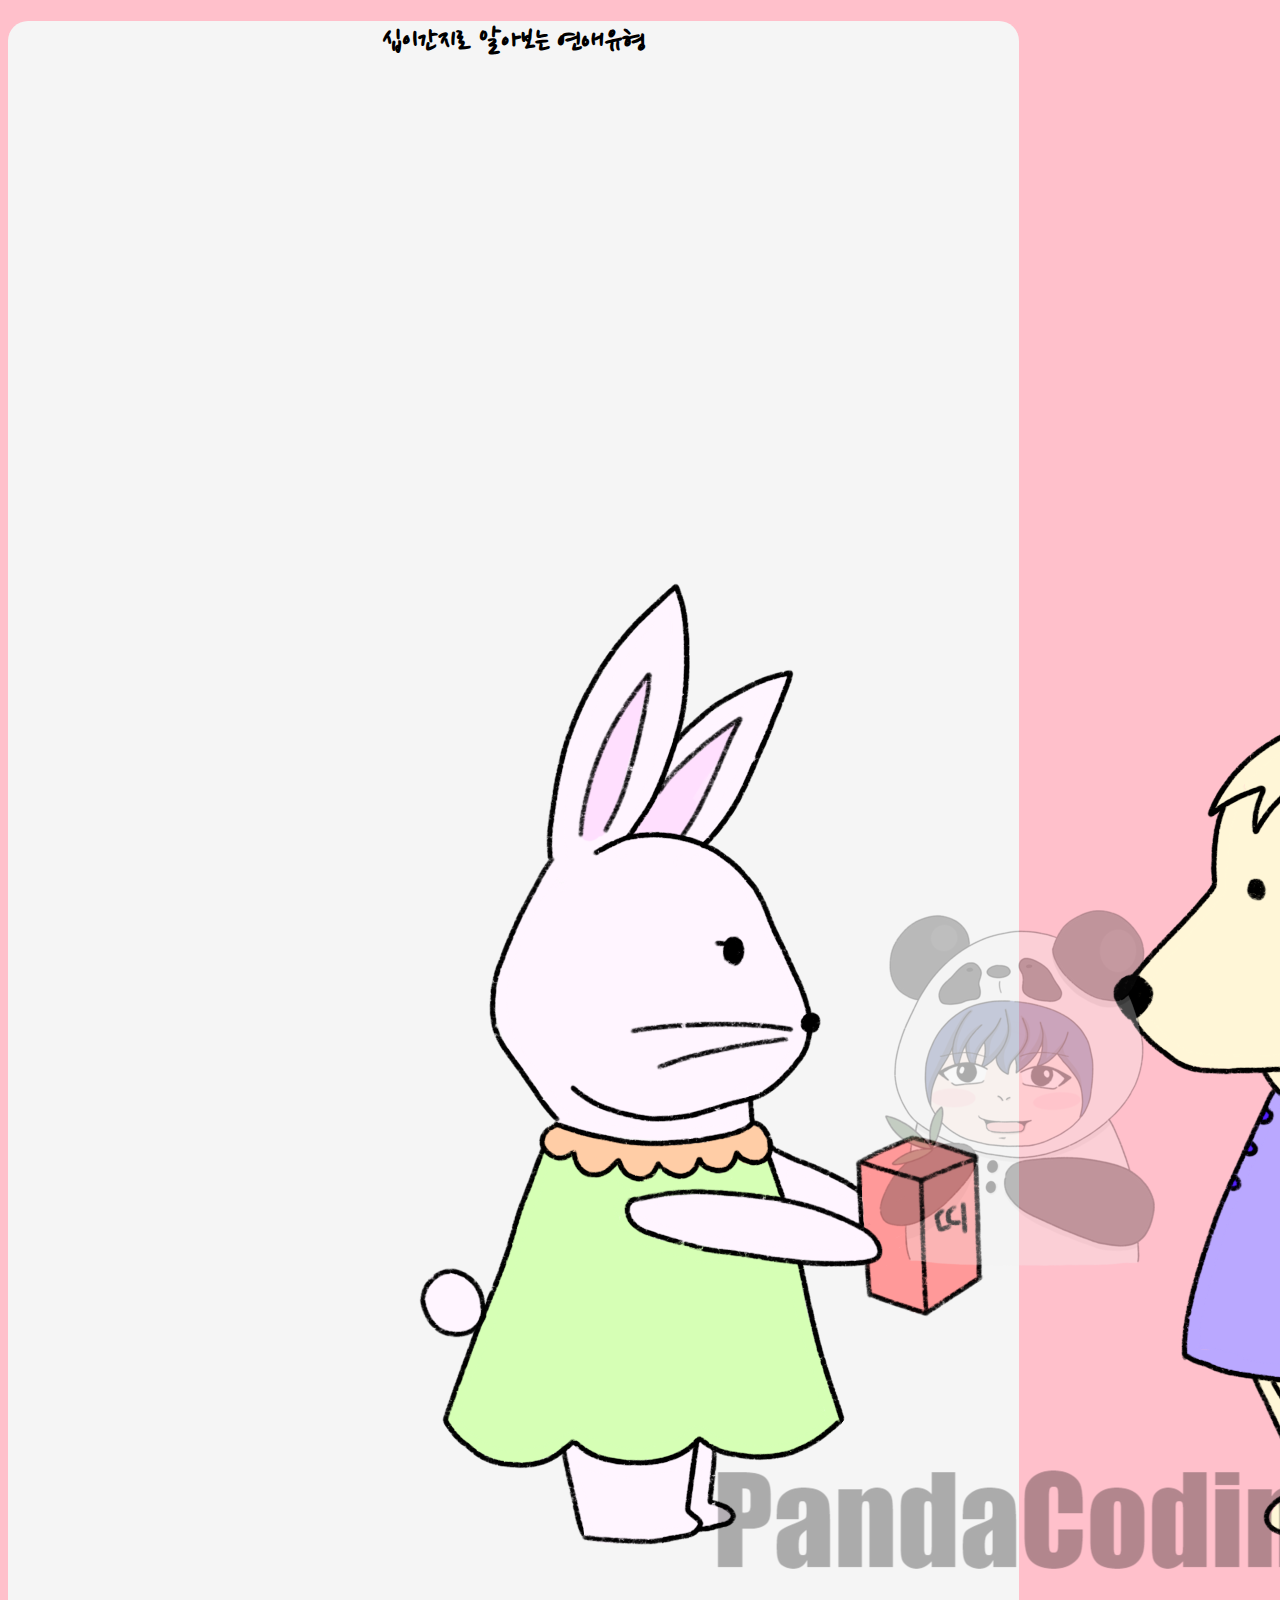
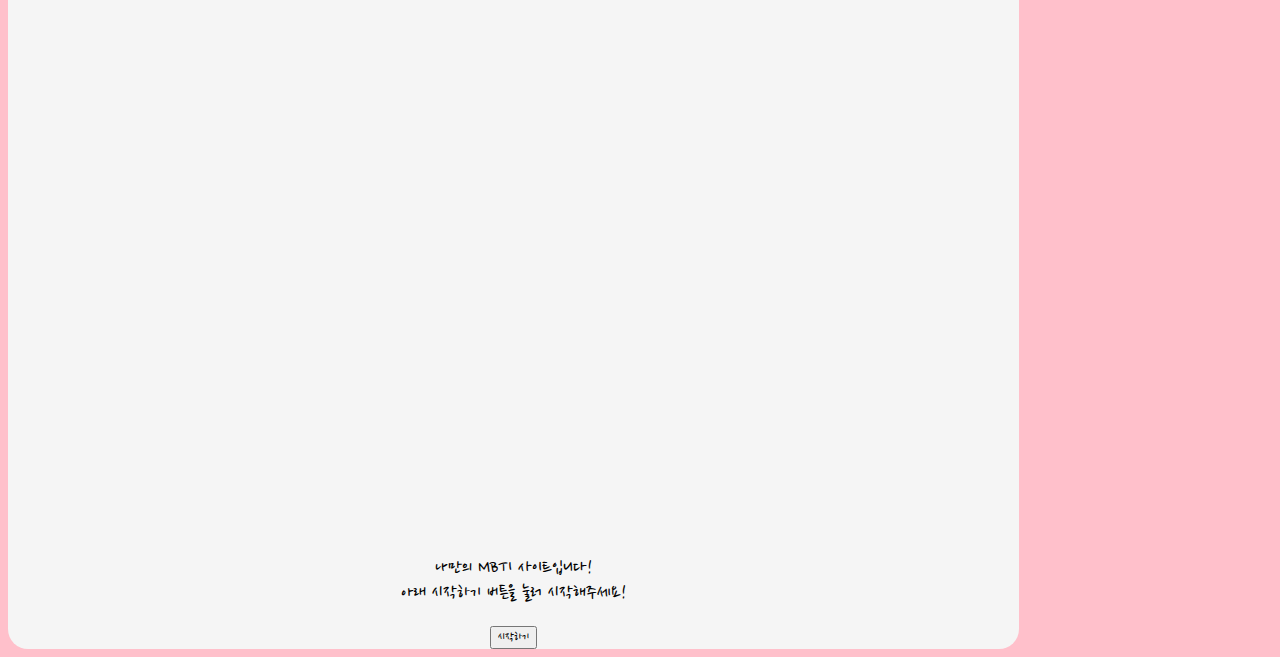
<file: index.html>
<!DOCTYPE html>
<html lang="kr">
<head>
    <meta charset="UTF-8">
    <meta name="viewport" content="width=device-width, initial-scale=1">
    <!--반응형 웹 사이트 제작시 필요한 meta tag-->
    <meta name="author" content="PandaCoding">
    <meta name="keywords" content="십이간지 연애유형">
    <meta name="description" content="십이간지 연애유형">

    <!-- sns share -->
    <meta property="og:url" content="https://twelvelovetype12.netlify.app" />
    <meta property="og:title" content="십이간지 연애유형" />
    <meta property="og:type" content="website" />
    <meta property="og:image" content="img/share.png" />
    <meta property="og:description" content="십이간지로 알아보는 연애유형"/>

    <!--favicon (사이트 Title의 아이콘)-->
    <link rel="shortcut icon" href="img/favicon.ico.png">
    <link rel="apple-touch-icon-precomposed" href="img/favicon.ico.png">
    <!--apple유저를 위하여 추가함.-->

    <link href="https://cdn.jsdelivr.net/npm/bootstrap@5.0.0-beta2/dist/css/bootstrap.min.css" rel="stylesheet" integrity="sha384-BmbxuPwQa2lc/FVzBcNJ7UAyJxM6wuqIj61tLrc4wSX0szH/Ev+nYRRuWlolflfl" crossorigin="anonymous">
    <link rel="preconnect" href="https://fonts.gstatic.com">
    <link href="https://fonts.googleapis.com/css2?family=Nanum+Pen+Script&display=swap" rel="stylesheet">
    <link rel="stylesheet" href="./css/default.css">
    <link rel="stylesheet" href="./css/main.css">
    <link rel="stylesheet" href="./css/qna.css">
    <link rel="stylesheet" href="./css/animation.css">
    <link rel="stylesheet" href="./css/result.css">
    <script src="https://developers.kakao.com/sdk/js/kakao.js"></script>
    <script>
        Kakao.init('285926b33a5f9e91a009ea9f4208d460');
        Kakao.isInitialized();
    </script>
    <title>십이간지 연애유형</title>
</head>
<body>
    <div class="container">
        <section id="main" class="mx-auto my-5 py-5 px-3">
        <!--
        mx-auto bootstrap의 마진 클래스로 m은 마진 p는 패딩 x는 x축 y는 y축이다.ex) mx-auto x축을 margin auto로.. margin상세 https://getbootstrap.com/docs/5.0/utilities/spacing/#margin-and-padding
        mt-5란 margin-top 5번째 bootstrap의 margin크기를 뜻함. 
        -->
            <h1>십이간지로 알아보는 연애유형</h1>
            <!--
            pt-5란 padding-top 5번째 bootstrap의 padding크기를 뜻함.
            -->
            <div class="col-lg-6 col-md-8 col-sm-10 col-12 mx-auto">
            <!--
            col-lg-6 : lg일때 col-6을 줘라, col-md-8 : 크기가 md일때 col-8을줘라
            등등의 grid옵션임. grid상세 https://getbootstrap.com/docs/5.0/layout/grid/
            -->
                <img class="img-fluid" src="./img/main.png" alt="mainImage">
                <!--
                class="img-fluid"란 자신이 속해있는 div의 크기값에 맞춰 img가 저장된다는 bootstrap문법
                -->
            </div>
            <!--
            col-6란 해당 컨테이너의 x축과 y축을 12개로 나눔 즉 100/12 col-6란 콘테이너 내의 열 6개만큼의 크기 즉 절반을 가져간다는 의미. grid상세 https://getbootstrap.com/docs/5.0/layout/grid/
            -->
            <p>
                나만의 MBTI 사이트입니다! <br>
                아래 시작하기 버튼을 눌러 시작해주세요!
            </p>
            <button type="button" class="btn btn-danger mt-3" onClick="js:begin()">시작하기</button>
        </section>
        <section id="qna">
            <div class="status mx-auto mt-5">
                <div class="statusBar">

                </div>
            </div>
            <div class="qBox my-5 py-3 mx-auto">

            </div>
            <div class="answerBox">

            </div>
        </section>
        <section id="result" class="mx-auto my-5 py-5 px-3">
            <h1>당신의 결과는?</h1>
            <div class="resultname">

            </div>
            <div id="resultImg" class="my-3 col-lg-6 col-md-8 col-sm-10 col-mx-auto">

            </div>
            <div class="resultDesc">

            </div>
            <button type="button" class="mt-3 kakao py-2 px-3" onclick="js:setShare()">
                공유하기
            </button>
        </section>
        <script src="./js/data.js" charset="utf-8"></script>
        <script src="./js/start.js" charset="utf-8"></script>
        <script src="./js/share.js" charset="utf-8"></script>
    </div>
</body>
</html>
</file>
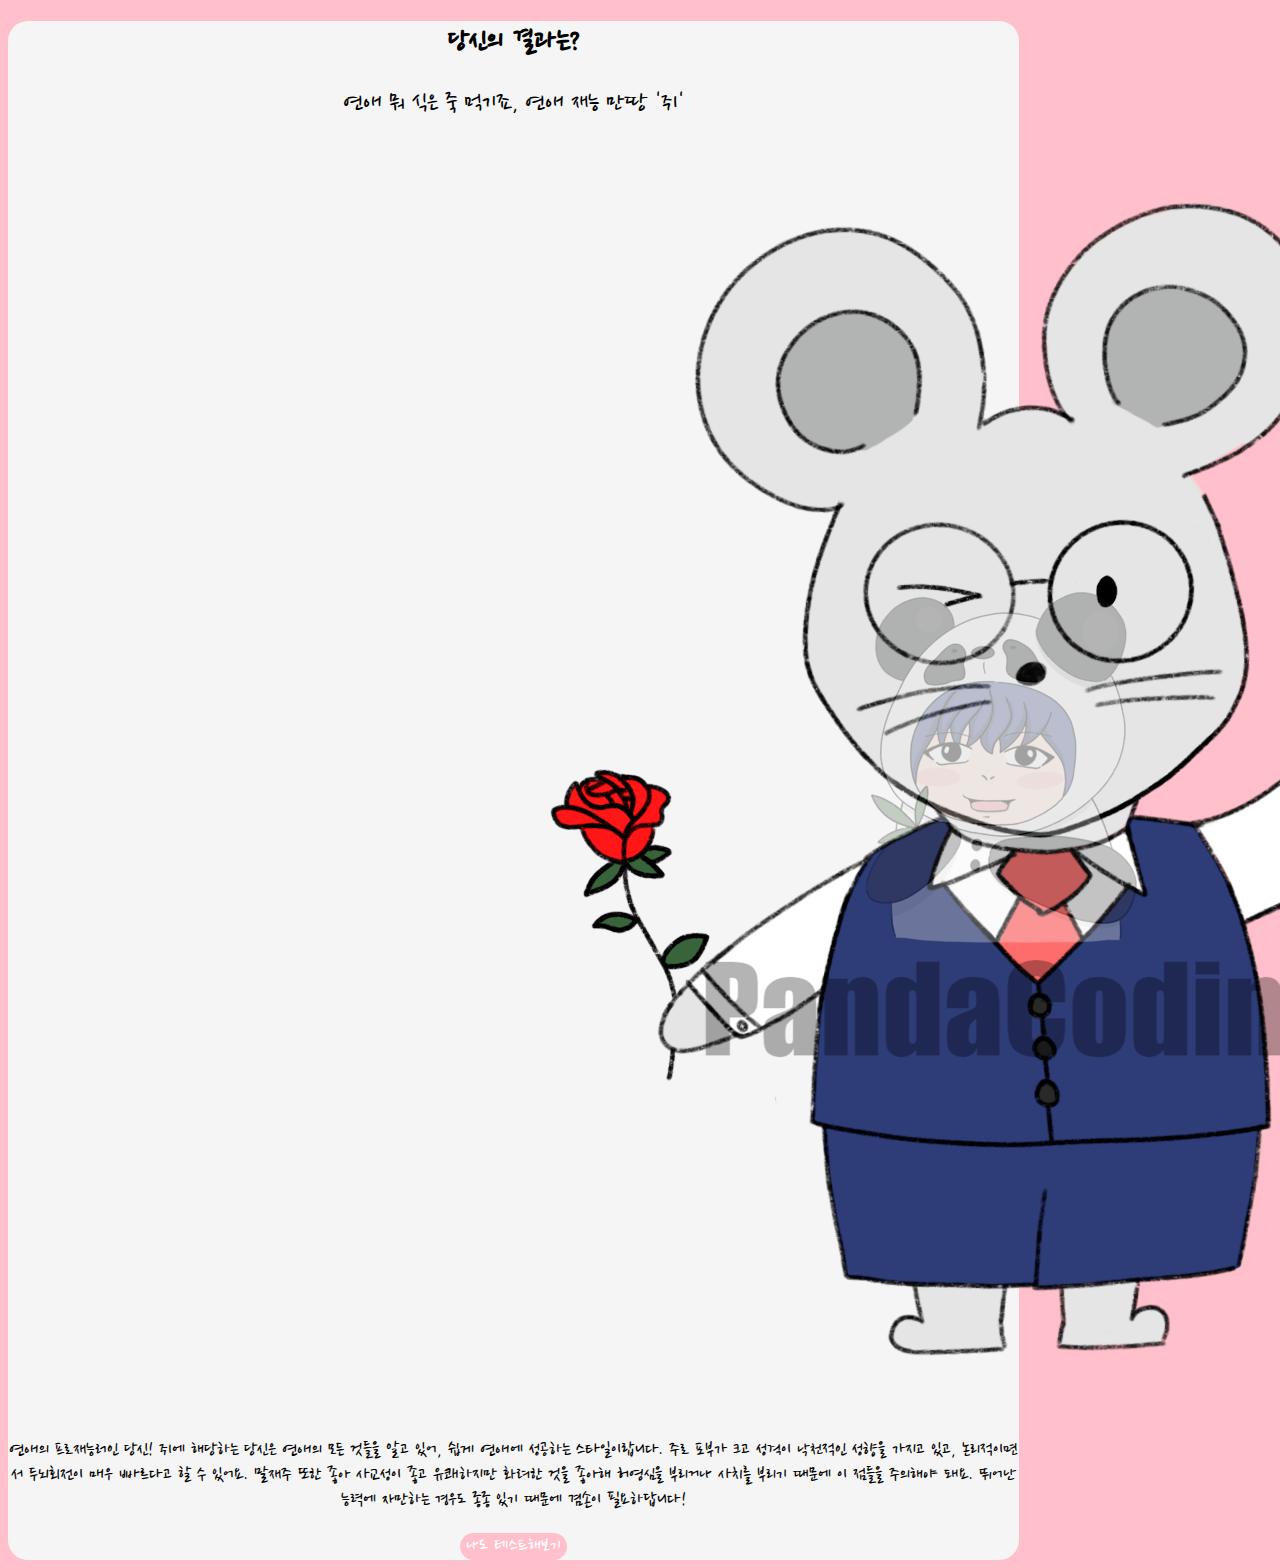
<file: page/result-0.html>
<!DOCTYPE html>
<html lang="en">
<head>
    <meta charset="UTF-8">
    <meta name="viewport" content="width=device-width, initial-scale=1">
    <!--반응형 웹 사이트 제작시 필요한 meta tag-->
    <meta name="author" content="PandaCoding">
    <meta name="keywords" content="십이간지 연애유형">
    <meta name="description" content="십이간지 연애유형">

    <!-- sns share -->
    <meta property="og:url" content="https://twelvelovetype12.netlify.app" />
    <meta property="og:title" content="십이간지 연애유형" />
    <meta property="og:type" content="website" />
    <meta property="og:image" content="../img/share.png" />
    <meta property="og:description" content="십이간지로 알아보는 연애유형"/>

    <!--favicon (사이트 Title의 아이콘)-->
    <link rel="shortcut icon" href="../img/favicon.ico.png">
    <link rel="apple-touch-icon-precomposed" href="../img/favicon.ico.png">
    <!--apple유저를 위하여 추가함.-->

    <link href="https://cdn.jsdelivr.net/npm/bootstrap@5.0.0-beta2/dist/css/bootstrap.min.css" rel="stylesheet" integrity="sha384-BmbxuPwQa2lc/FVzBcNJ7UAyJxM6wuqIj61tLrc4wSX0szH/Ev+nYRRuWlolflfl" crossorigin="anonymous">
    <link rel="preconnect" href="https://fonts.gstatic.com">
    <link href="https://fonts.googleapis.com/css2?family=Nanum+Pen+Script&display=swap" rel="stylesheet">
    <link rel="stylesheet" href="../css/default.css">
    <link rel="stylesheet" href="../css/result.css">
    <script src="https://developers.kakao.com/sdk/js/kakao.js"></script>
    <script>
        Kakao.init('285926b33a5f9e91a009ea9f4208d460');
        Kakao.isInitialized();
    </script>
    <title>십이간지 연애유형</title>
</head>
<body>
    <section id="shareResult" class="mx-auto my-5 py-5 px-3">
        <h1>당신의 결과는?</h1>
        <div class="resultname">
            <p>연애 뭐 식은 죽 먹기죠, 연애 재능 만땅 '쥐'</p>
        </div>
        <div id="resultImg" class="my-3 col-lg-6 col-md-8 col-sm-10 col-mx-auto">
            <img src="../img/image-0.png" alt="0" class="img-fluid">
        </div>
        <div class="resultDesc">
            <p>연애의 프로재능러인 당신! 쥐에 해당하는 당신은 연애의 모든 것들을 알고 있어, 쉽게 연애에 성공하는 스타일이랍니다. 주로 포부가 크고 성격이 낙천적인 성향을 가지고 있고, 논리적이면서 두뇌회전이 매우 빠르다고 할 수 있어요. 말재주 또한 좋아 사교성이 좋고 유쾌하지만 화려한 것을 좋아해 허영심을 부리거나 사치를 부리기 때문에 이 점들을 주의해야 돼요. 뛰어난 능력에 자만하는 경우도 종종 있기 때문에 겸손이 필요하답니다! </p>
        </div>
        <script type="text/javascript">
            function moveHome(){
                location.href= "/index.html";
            }
        </script>
        <button type="button" class="gohome mt-3 py-2 px-3" onclick="js:moveHome()">
            나도 테스트해보기
        </button>
    </section>
</body>
</html>
</file>
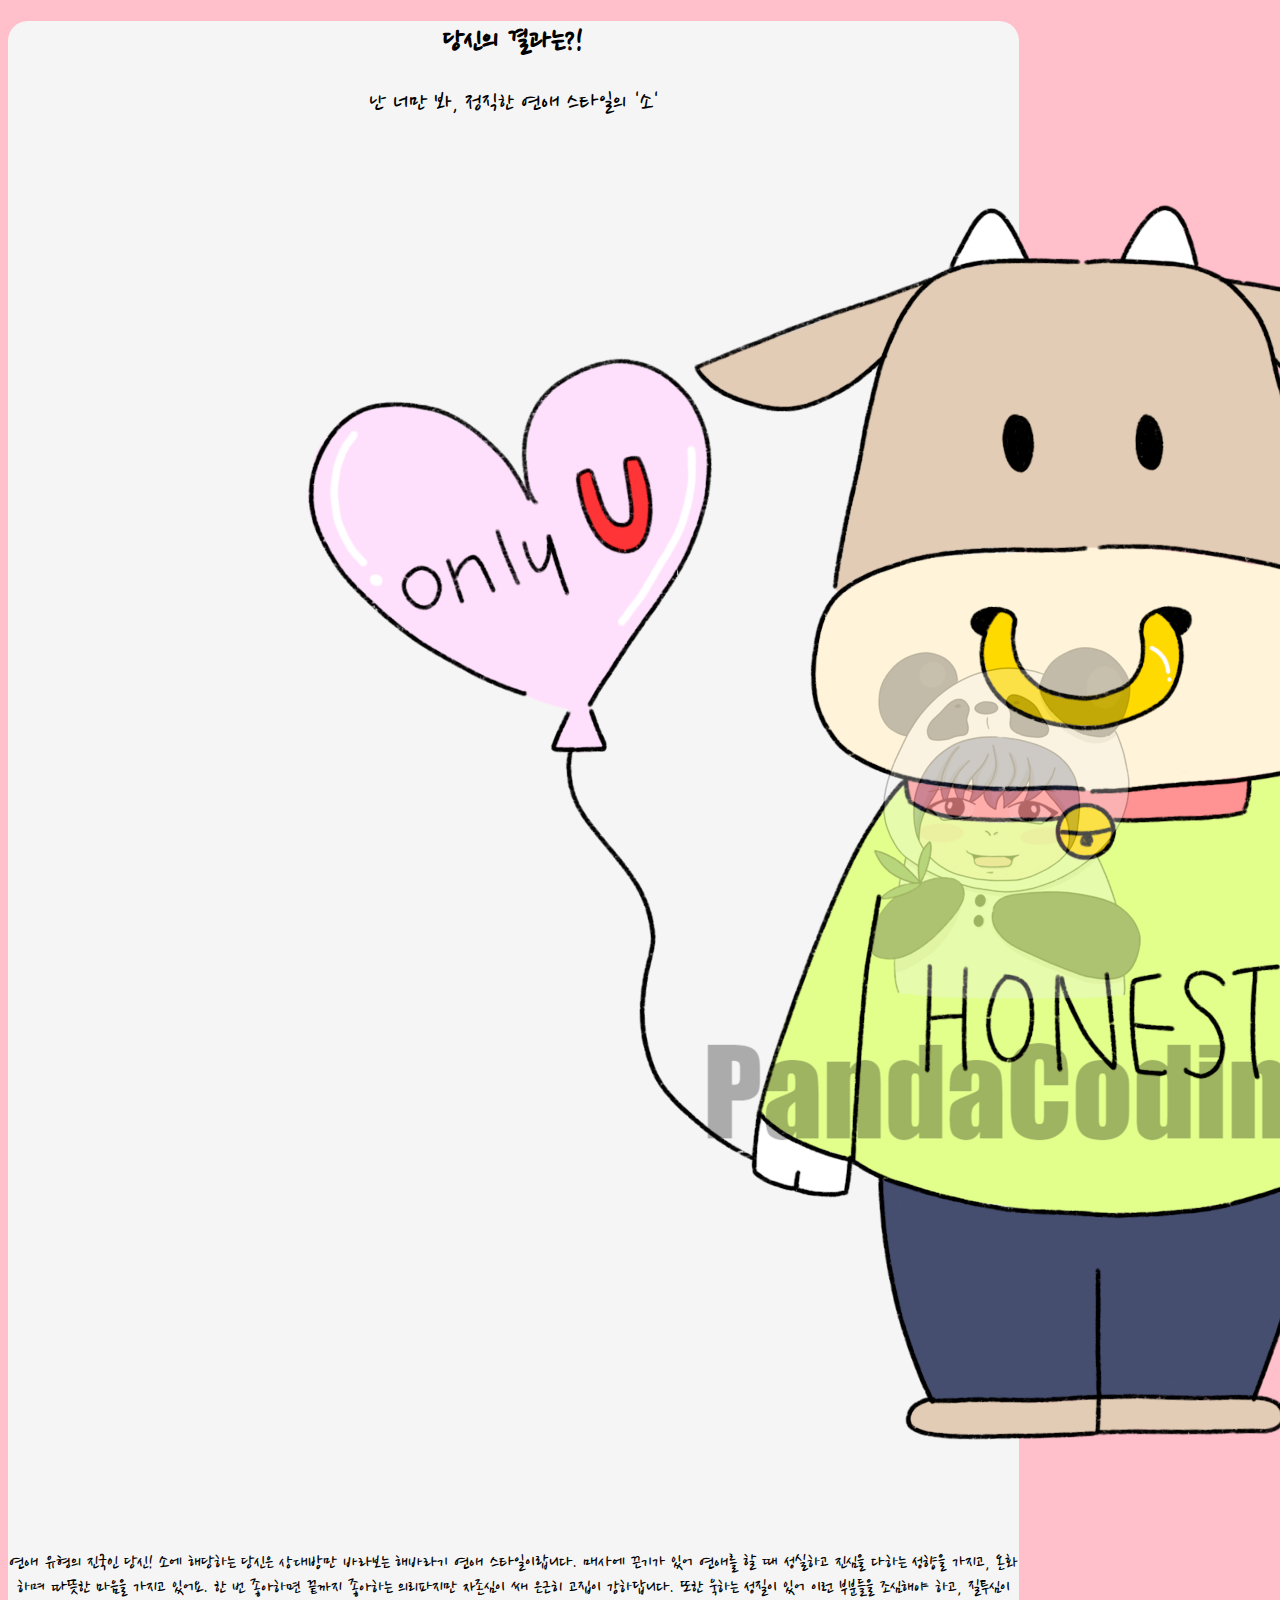
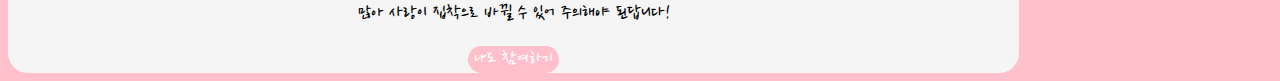
<file: page/result-1.html>
<!DOCTYPE html>
<html lang="ko" dir="ltr">
  <head>
      <meta charset="utf-8">
      <meta name="viewport" content="width=device-width, initial-scale=1">
      <meta name="author" content="PandaCoding">
      <meta name="keywords" content="십이간지 연애유형">
      <meta name="description" content="십이간지 연애유형">

      <!-- sns share -->
      <meta property="og:url" content="https://twelvelovetype.netlify.app" />
      <meta property="og:title" content="십이간지 연애유형" />
      <meta property="og:type" content="website" />
      <meta property="og:image" content="../img/share.png" />
      <meta property="og:description" content="십이간지로 알아보는 연애유형" />

      <!--favicon-->
      <link rel="shortcut icon" href="../img/favicon.ico">
      <link rel="apple-touch-icon-precomposed" href="../img/favicon.ico" />

      <title>십이간지 연애유형</title>
      <link href="https://cdn.jsdelivr.net/npm/bootstrap@5.0.0-beta2/dist/css/bootstrap.min.css" rel="stylesheet" integrity="sha384-BmbxuPwQa2lc/FVzBcNJ7UAyJxM6wuqIj61tLrc4wSX0szH/Ev+nYRRuWlolflfl" crossorigin="anonymous">
      <link rel="preconnect" href="https://fonts.gstatic.com">
      <link href="https://fonts.googleapis.com/css2?family=Nanum+Pen+Script&display=swap" rel="stylesheet">
      <link rel="stylesheet" href="../css/default.css">
      <link rel="stylesheet" href="../css/result.css">
  </head>
  <body>
    <section id="shareResult" class="mx-auto my-5 py-5 px-3">
      <h1>당신의 결과는?!</h1>
      <div class="resultname">
        <p>난 너만 봐, 정직한 연애 스타일의 '소'</p>
      </div>
      <div id="resultImg" class="my-3 col-lg-6 col-md-8 col-sm-10 col-12 mx-auto">
        <img src="../img/image-1.png" alt="0" class="img-fluid">
      </div>
      <div class="resultDesc">
        <p>연애 유형의 진국인 당신! 소에 해당하는 당신은 상대방만 바라보는 해바라기 연애 스타일이랍니다. 매사에 끈기가 있어 연애를 할 때 성실하고 진심을 다하는 성향을 가지고, 온화하며 따뜻한 마음을 가지고 있어요. 한 번 좋아하면 끝까지 좋아하는 의리파지만 자존심이 쌔 은근히 고집이 강하답니다. 또한 욱하는 성질이 있어 이런 부분들을 조심해야 하고, 질투심이 많아 사랑이 집착으로 바뀔 수 있어 주의해야 된답니다!</p>
      </div>
      <script type="text/javascript">
        function moveHome(){
          location.href = "/index.html";
        }
      </script>
      <button type="button" class="gohome mt-3 py-2 px-3" onclick="js:moveHome()">나도 참여하기</button>
    </section>
  </body>
</html>
</file>
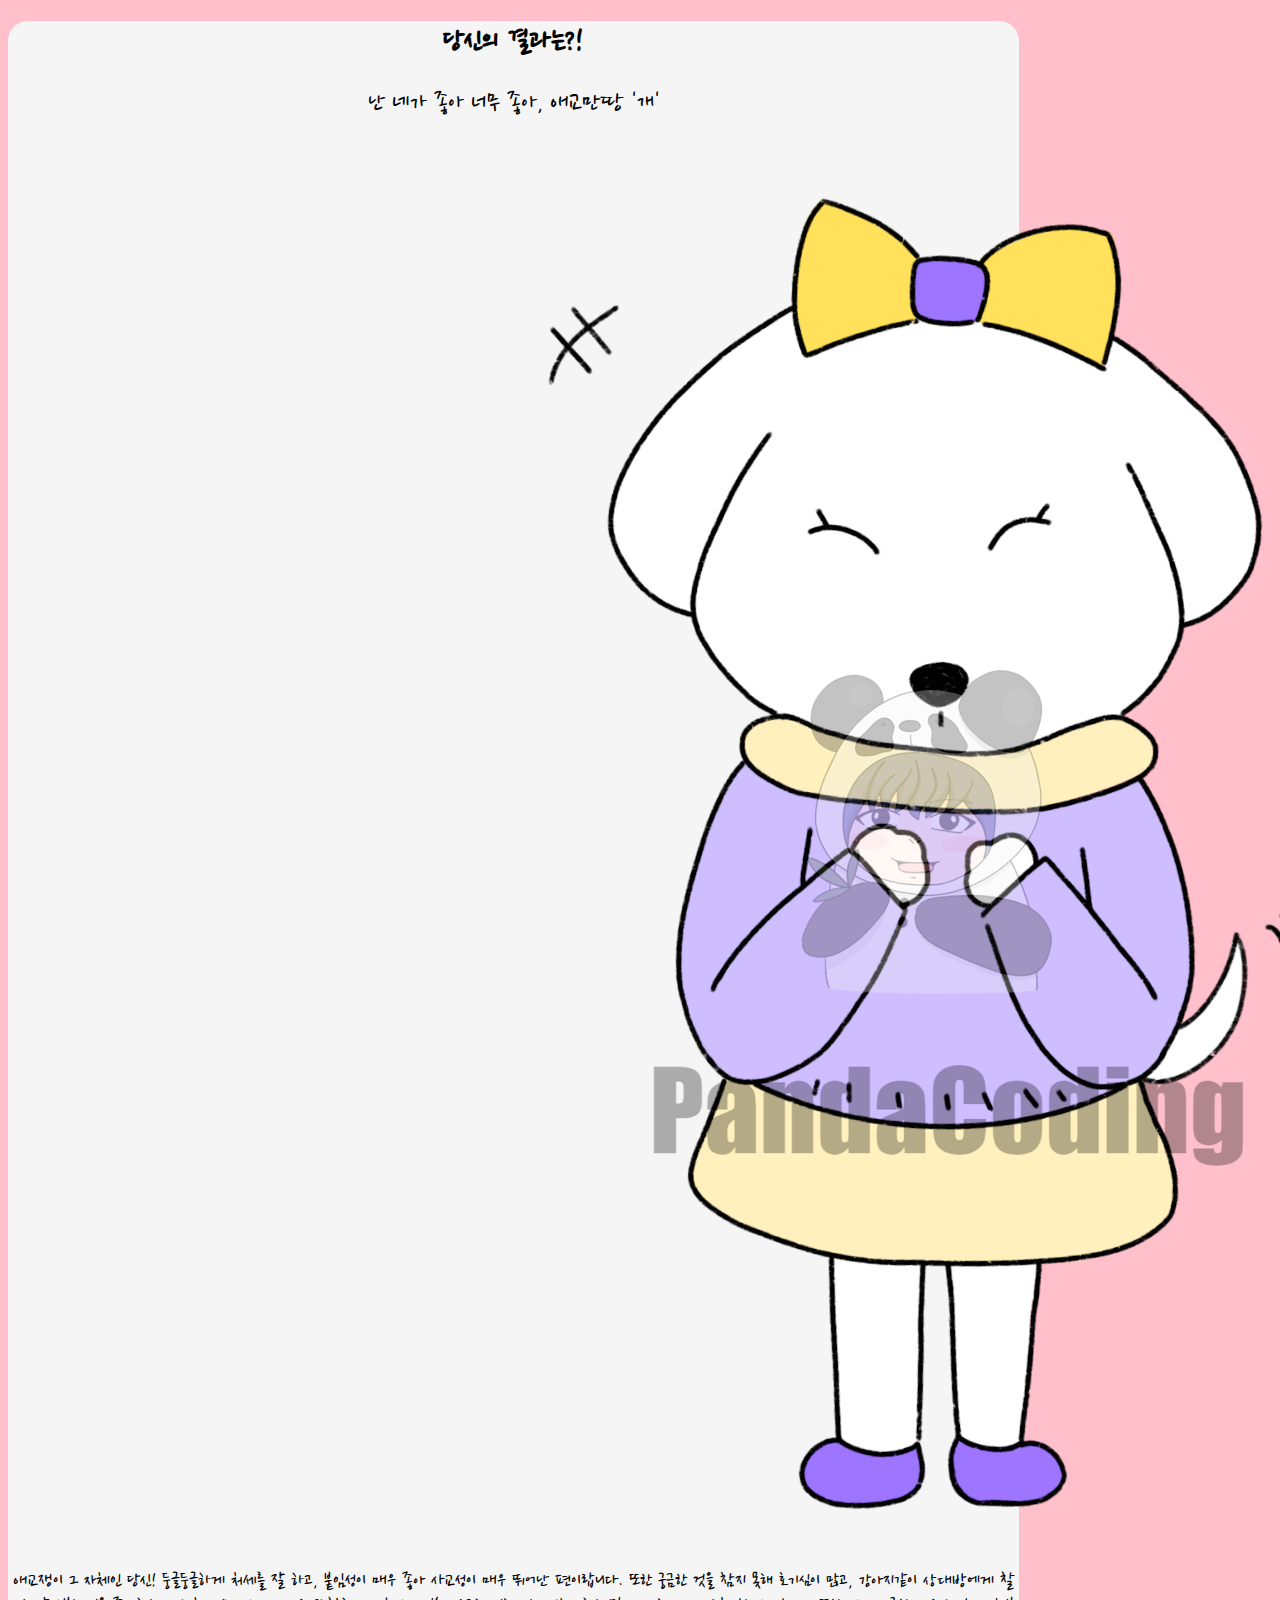
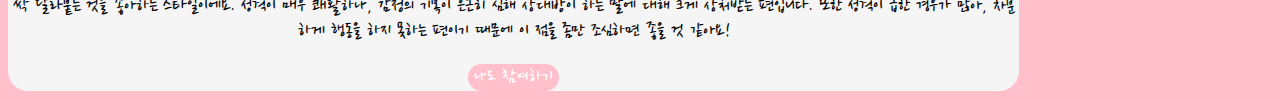
<file: page/result-10.html>
<!DOCTYPE html>
<html lang="ko" dir="ltr">
  <head>
      <meta charset="utf-8">
      <meta name="viewport" content="width=device-width, initial-scale=1">
      <meta name="author" content="PandaCoding">
      <meta name="keywords" content="십이간지 연애유형">
      <meta name="description" content="십이간지 연애유형">

      <!-- sns share -->
      <meta property="og:url" content="https://twelvelovetype.netlify.app" />
      <meta property="og:title" content="십이간지 연애유형" />
      <meta property="og:type" content="website" />
      <meta property="og:image" content="../img/share.png" />
      <meta property="og:description" content="십이간지로 알아보는 연애유형" />

      <!--favicon-->
      <link rel="shortcut icon" href="../img/favicon.ico">
      <link rel="apple-touch-icon-precomposed" href="../img/favicon.ico" />

      <title>십이간지 연애유형</title>
      <link href="https://cdn.jsdelivr.net/npm/bootstrap@5.0.0-beta2/dist/css/bootstrap.min.css" rel="stylesheet" integrity="sha384-BmbxuPwQa2lc/FVzBcNJ7UAyJxM6wuqIj61tLrc4wSX0szH/Ev+nYRRuWlolflfl" crossorigin="anonymous">
      <link rel="preconnect" href="https://fonts.gstatic.com">
      <link href="https://fonts.googleapis.com/css2?family=Nanum+Pen+Script&display=swap" rel="stylesheet">
      <link rel="stylesheet" href="../css/default.css">
      <link rel="stylesheet" href="../css/result.css">
  </head>
  <body>
    <section id="shareResult" class="mx-auto my-5 py-5 px-3">
      <h1>당신의 결과는?!</h1>
      <div class="resultname">
        <p>난 네가 좋아 너무 좋아, 애교만땅 '개'</p>
      </div>
      <div id="resultImg" class="my-3 col-lg-6 col-md-8 col-sm-10 col-12 mx-auto">
        <img src="../img/image-10.png" alt="0" class="img-fluid">
      </div>
      <div class="resultDesc">
        <p>애교쟁이 그 자체인 당신! 둥글둥글하게 처세를 잘 하고, 붙임성이 매우 좋아 사교성이 매우 뛰어난 편이랍니다. 또한 궁금한 것을 참지 못해 호기심이 많고, 강아지같이 상대방에게 찰싹 달라붙는 것을 좋아하는 스타일이에요. 성격이 매우 쾌활하나, 감정의 기복이 은근히 심해 상대방이 하는 말에 대해 크게 상처받는 편입니다. 또한 성격이 급한 경우가 많아, 차분하게 행동을 하지 못하는 편이기 때문에 이 점을 좀만 조심하면 좋을 것 같아요!</p>
      </div>
      <script type="text/javascript">
        function moveHome(){
          location.href = "/index.html";
        }
      </script>
      <button type="button" class="gohome mt-3 py-2 px-3" onclick="js:moveHome()">나도 참여하기</button>
    </section>
  </body>
</html>
</file>
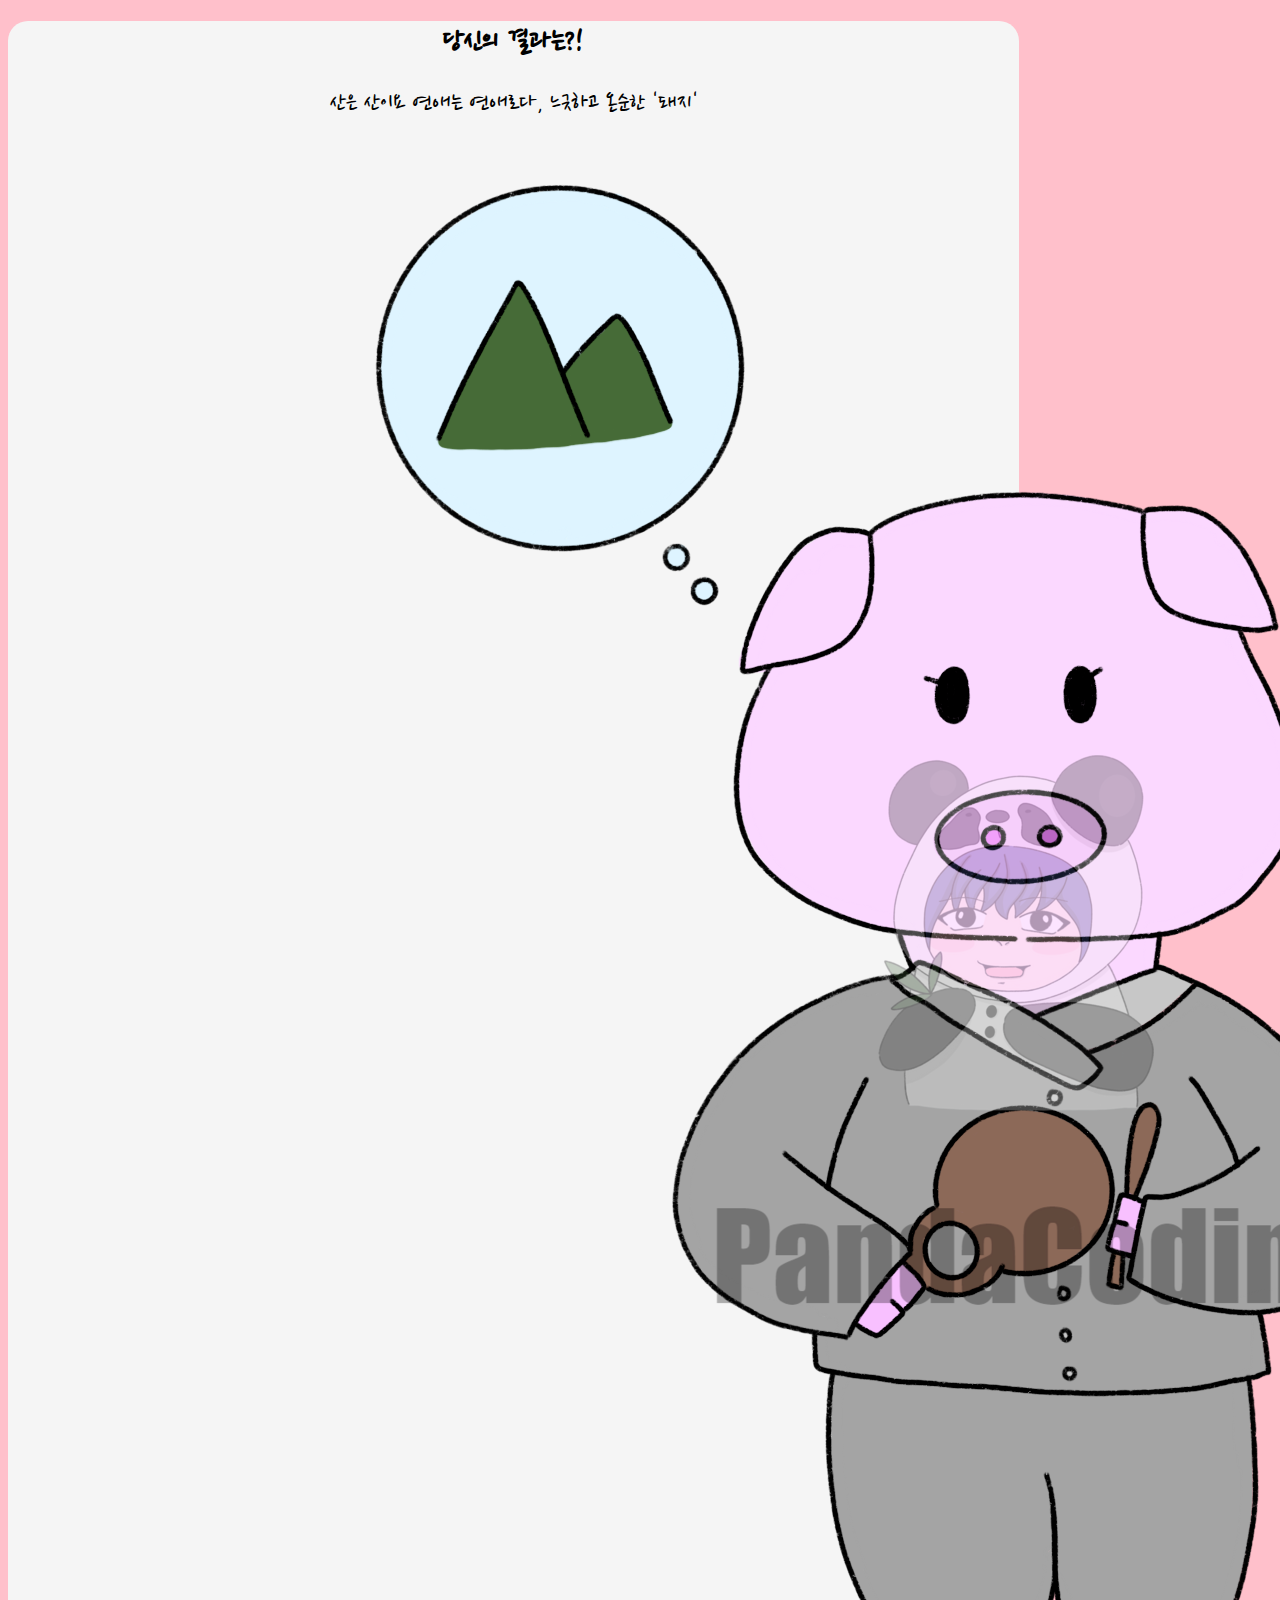
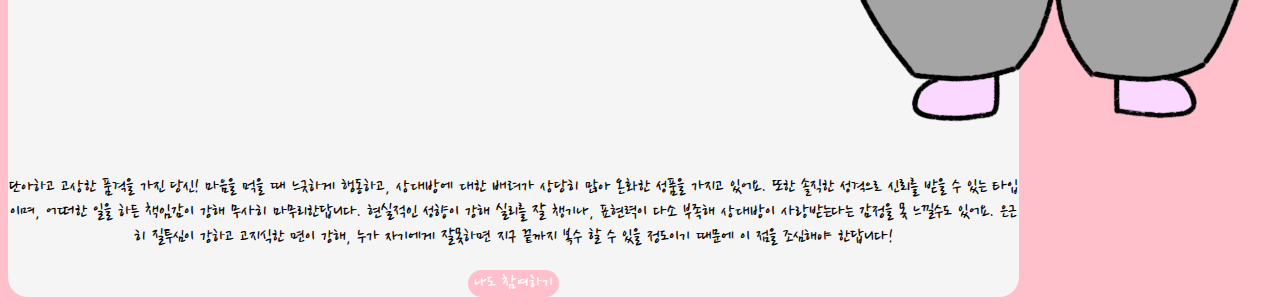
<file: page/result-11.html>
<!DOCTYPE html>
<html lang="ko" dir="ltr">
  <head>
      <meta charset="utf-8">
      <meta name="viewport" content="width=device-width, initial-scale=1">
      <meta name="author" content="PandaCoding">
      <meta name="keywords" content="십이간지 연애유형">
      <meta name="description" content="십이간지 연애유형">

      <!-- sns share -->
      <meta property="og:url" content="https://twelvelovetype.netlify.app" />
      <meta property="og:title" content="십이간지 연애유형" />
      <meta property="og:type" content="website" />
      <meta property="og:image" content="../img/share.png" />
      <meta property="og:description" content="십이간지로 알아보는 연애유형" />

      <!--favicon-->
      <link rel="shortcut icon" href="../img/favicon.ico">
      <link rel="apple-touch-icon-precomposed" href="../img/favicon.ico" />

      <title>십이간지 연애유형</title>
      <link href="https://cdn.jsdelivr.net/npm/bootstrap@5.0.0-beta2/dist/css/bootstrap.min.css" rel="stylesheet" integrity="sha384-BmbxuPwQa2lc/FVzBcNJ7UAyJxM6wuqIj61tLrc4wSX0szH/Ev+nYRRuWlolflfl" crossorigin="anonymous">
      <link rel="preconnect" href="https://fonts.gstatic.com">
      <link href="https://fonts.googleapis.com/css2?family=Nanum+Pen+Script&display=swap" rel="stylesheet">
      <link rel="stylesheet" href="../css/default.css">
      <link rel="stylesheet" href="../css/result.css">
  </head>
  <body>
    <section id="shareResult" class="mx-auto my-5 py-5 px-3">
      <h1>당신의 결과는?!</h1>
      <div class="resultname">
        <p>산은 산이요 연애는 연애로다, 느긋하고 온순한 '돼지'</p>
      </div>
      <div id="resultImg" class="my-3 col-lg-6 col-md-8 col-sm-10 col-12 mx-auto">
        <img src="../img/image-11.png" alt="0" class="img-fluid">
      </div>
      <div class="resultDesc">
        <p>단아하고 고상한 품격을 가진 당신! 마음을 먹을 때 느긋하게 행동하고, 상대방에 대한 배려가 상당히 많아 온화한 성품을 가지고 있어요. 또한 솔직한 성격으로 신뢰를 받을 수 있는 타입이며, 어떠한 일을 하든 책임감이 강해 무사히 마무리한답니다. 현실적인 성향이 강해 실리를 잘 챙기나, 표현력이 다소 부족해 상대방이 사랑받는다는 감정을 못 느낄수도 있어요. 은근히 질투심이 강하고 고지식한 면이 강해, 누가 자기에게 잘못하면 지구 끝까지 복수 할 수 있을 정도이기 때문에 이 점을 조심해야 한답니다!</p>
      </div>
      <script type="text/javascript">
        function moveHome(){
          location.href = "/index.html";
        }
      </script>
      <button type="button" class="gohome mt-3 py-2 px-3" onclick="js:moveHome()">나도 참여하기</button>
    </section>
  </body>
</html>
</file>
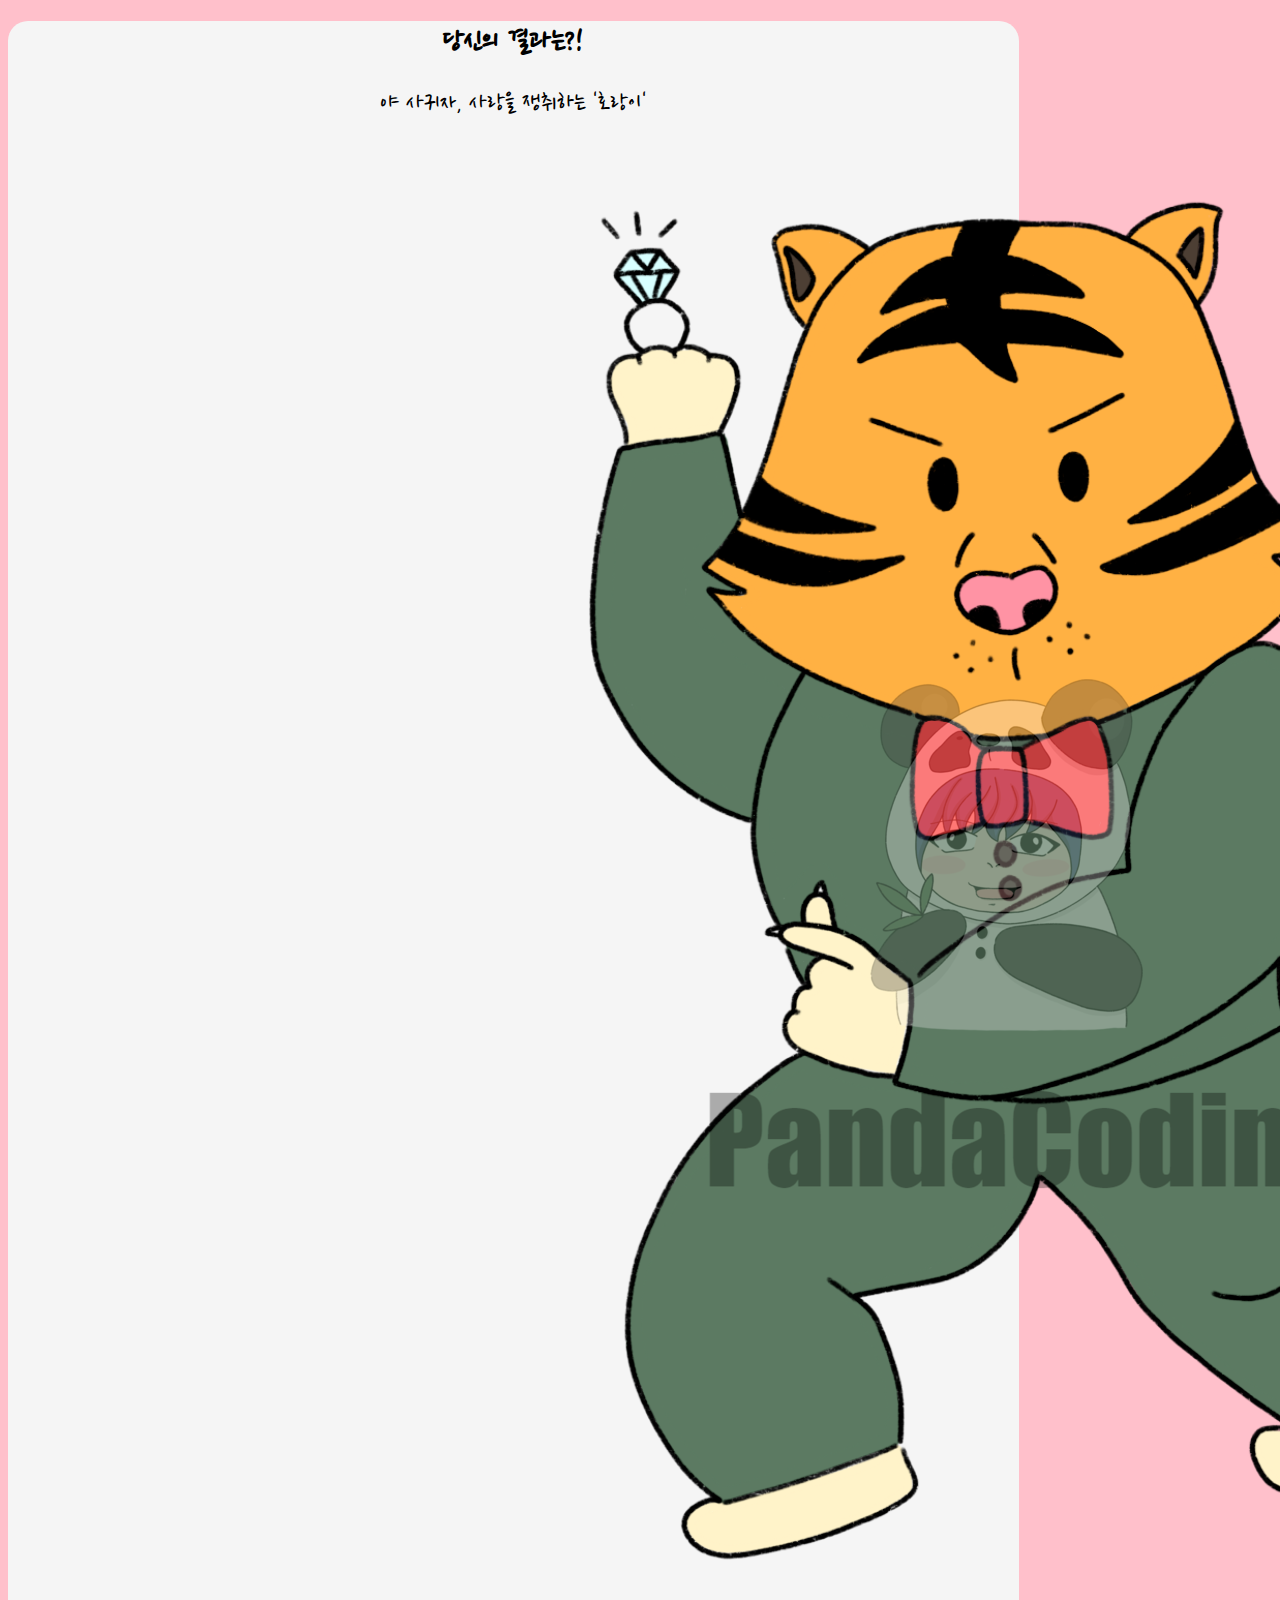
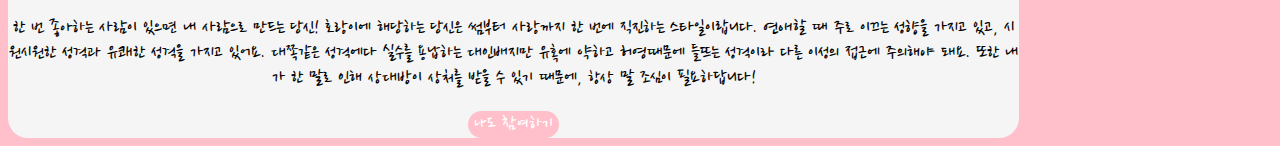
<file: page/result-2.html>
<!DOCTYPE html>
<html lang="ko" dir="ltr">
  <head>
      <meta charset="utf-8">
      <meta name="viewport" content="width=device-width, initial-scale=1">
      <meta name="author" content="PandaCoding">
      <meta name="keywords" content="십이간지 연애유형">
      <meta name="description" content="십이간지 연애유형">

      <!-- sns share -->
      <meta property="og:url" content="https://twelvelovetype.netlify.app" />
      <meta property="og:title" content="십이간지 연애유형" />
      <meta property="og:type" content="website" />
      <meta property="og:image" content="../img/share.png" />
      <meta property="og:description" content="십이간지로 알아보는 연애유형" />

      <!--favicon-->
      <link rel="shortcut icon" href="../img/favicon.ico">
      <link rel="apple-touch-icon-precomposed" href="../img/favicon.ico" />

      <title>십이간지 연애유형</title>
      <link href="https://cdn.jsdelivr.net/npm/bootstrap@5.0.0-beta2/dist/css/bootstrap.min.css" rel="stylesheet" integrity="sha384-BmbxuPwQa2lc/FVzBcNJ7UAyJxM6wuqIj61tLrc4wSX0szH/Ev+nYRRuWlolflfl" crossorigin="anonymous">
      <link rel="preconnect" href="https://fonts.gstatic.com">
      <link href="https://fonts.googleapis.com/css2?family=Nanum+Pen+Script&display=swap" rel="stylesheet">
      <link rel="stylesheet" href="../css/default.css">
      <link rel="stylesheet" href="../css/result.css">
  </head>
  <body>
    <section id="shareResult" class="mx-auto my-5 py-5 px-3">
      <h1>당신의 결과는?!</h1>
      <div class="resultname">
        <p>야 사귀자, 사랑을 쟁취하는 '호랑이'</p>
      </div>
      <div id="resultImg" class="my-3 col-lg-6 col-md-8 col-sm-10 col-12 mx-auto">
        <img src="../img/image-2.png" alt="0" class="img-fluid">
      </div>
      <div class="resultDesc">
        <p>한 번 좋아하는 사람이 있으면 내 사람으로 만드는 당신! 호랑이에 해당하는 당신은 썸부터 사랑까지 한 번에 직진하는 스타일이랍니다. 연애할 때 주로 이끄는 성향을 가지고 있고, 시원시원한 성격과 유쾌한 성격을 가지고 있어요. 대쪽같은 성격에다 실수를 용납하는 대인배지만 유혹에 약하고 허영때문에 들뜨는 성격이라 다른 이성의 접근에 주의해야 돼요. 또한 내가 한 말로 인해 상대방이 상처를 받을 수 있기 때문에, 항상 말 조심이 필요하답니다!</p>
      </div>
      <script type="text/javascript">
        function moveHome(){
          location.href = "/index.html";
        }
      </script>
      <button type="button" class="gohome mt-3 py-2 px-3" onclick="js:moveHome()">나도 참여하기</button>
    </section>
  </body>
</html>
</file>
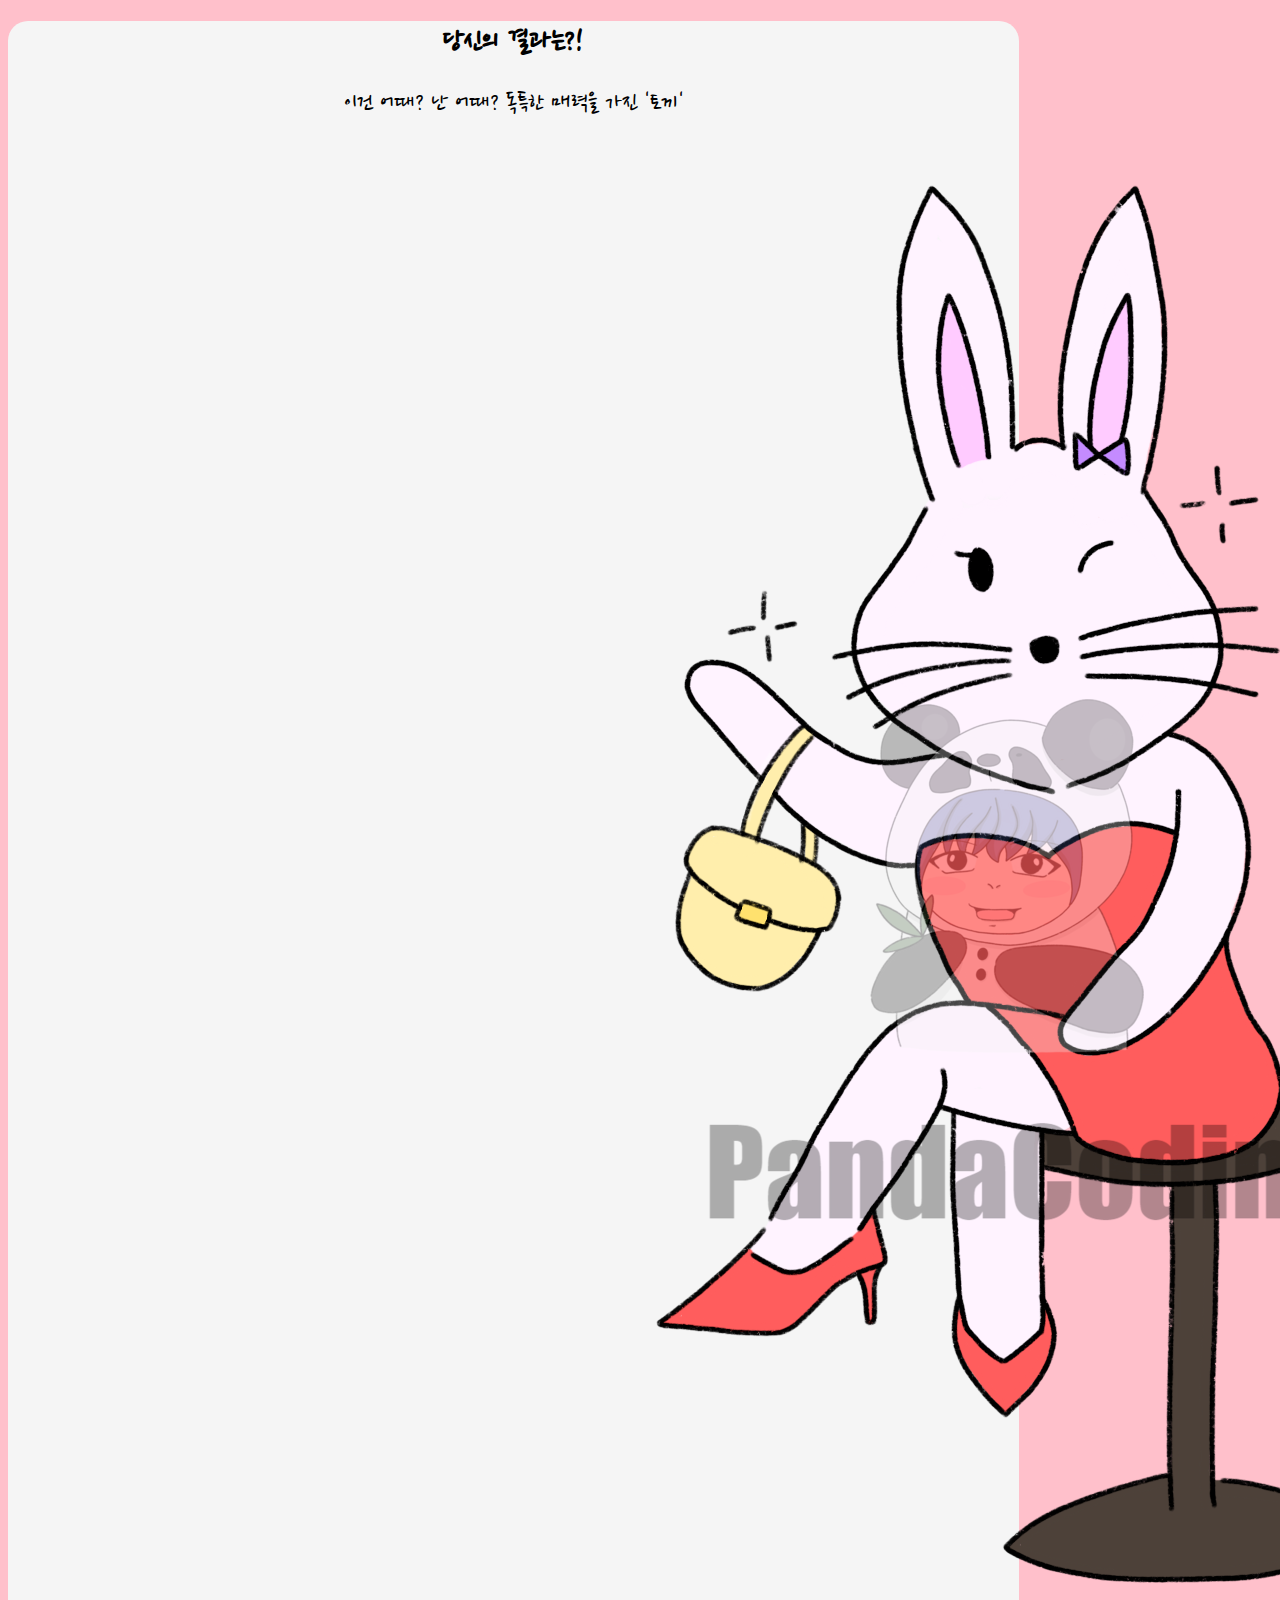
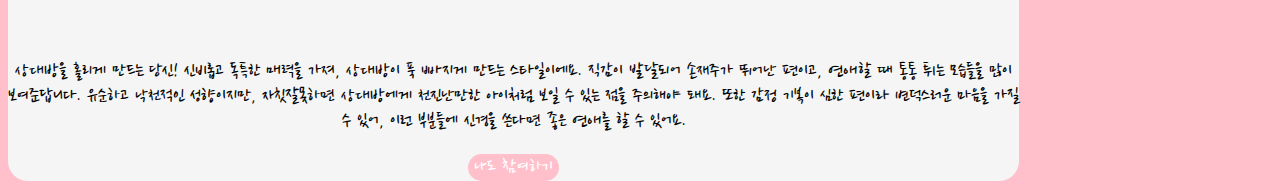
<file: page/result-3.html>
<!DOCTYPE html>
<html lang="ko" dir="ltr">
  <head>
      <meta charset="utf-8">
      <meta name="viewport" content="width=device-width, initial-scale=1">
      <meta name="author" content="PandaCoding">
      <meta name="keywords" content="십이간지 연애유형">
      <meta name="description" content="십이간지 연애유형">

      <!-- sns share -->
      <meta property="og:url" content="https://twelvelovetype.netlify.app" />
      <meta property="og:title" content="십이간지 연애유형" />
      <meta property="og:type" content="website" />
      <meta property="og:image" content="../img/share.png" />
      <meta property="og:description" content="십이간지로 알아보는 연애유형" />

      <!--favicon-->
      <link rel="shortcut icon" href="../img/favicon.ico">
      <link rel="apple-touch-icon-precomposed" href="../img/favicon.ico" />

      <title>십이간지 연애유형</title>
      <link href="https://cdn.jsdelivr.net/npm/bootstrap@5.0.0-beta2/dist/css/bootstrap.min.css" rel="stylesheet" integrity="sha384-BmbxuPwQa2lc/FVzBcNJ7UAyJxM6wuqIj61tLrc4wSX0szH/Ev+nYRRuWlolflfl" crossorigin="anonymous">
      <link rel="preconnect" href="https://fonts.gstatic.com">
      <link href="https://fonts.googleapis.com/css2?family=Nanum+Pen+Script&display=swap" rel="stylesheet">
      <link rel="stylesheet" href="../css/default.css">
      <link rel="stylesheet" href="../css/result.css">
  </head>
  <body>
    <section id="shareResult" class="mx-auto my-5 py-5 px-3">
      <h1>당신의 결과는?!</h1>
      <div class="resultname">
        <p>이건 어때? 난 어때? 독특한 매력을 가진 '토끼'</p>
      </div>
      <div id="resultImg" class="my-3 col-lg-6 col-md-8 col-sm-10 col-12 mx-auto">
        <img src="../img/image-3.png" alt="0" class="img-fluid">
      </div>
      <div class="resultDesc">
        <p>상대방을 홀리게 만드는 당신! 신비롭고 독특한 매력을 가져, 상대방이 푹 빠지게 만드는 스타일이에요. 직감이 발달되어 손재주가 뛰어난 편이고, 연애할 때 통통 튀는 모습들을 많이 보여준답니다. 유순하고 낙천적인 성향이지만, 자칫잘못하면 상대방에게 천진난만한 아이처럼 보일 수 있는 점을 주의해야 돼요. 또한 감정 기복이 심한 편이라 변덕스러운 마음을 가질 수 있어, 이런 부분들에 신경을 쓴다면 좋은 연애를 할 수 있어요.</p>
      </div>
      <script type="text/javascript">
        function moveHome(){
          location.href = "/index.html";
        }
      </script>
      <button type="button" class="gohome mt-3 py-2 px-3" onclick="js:moveHome()">나도 참여하기</button>
    </section>
  </body>
</html>
</file>
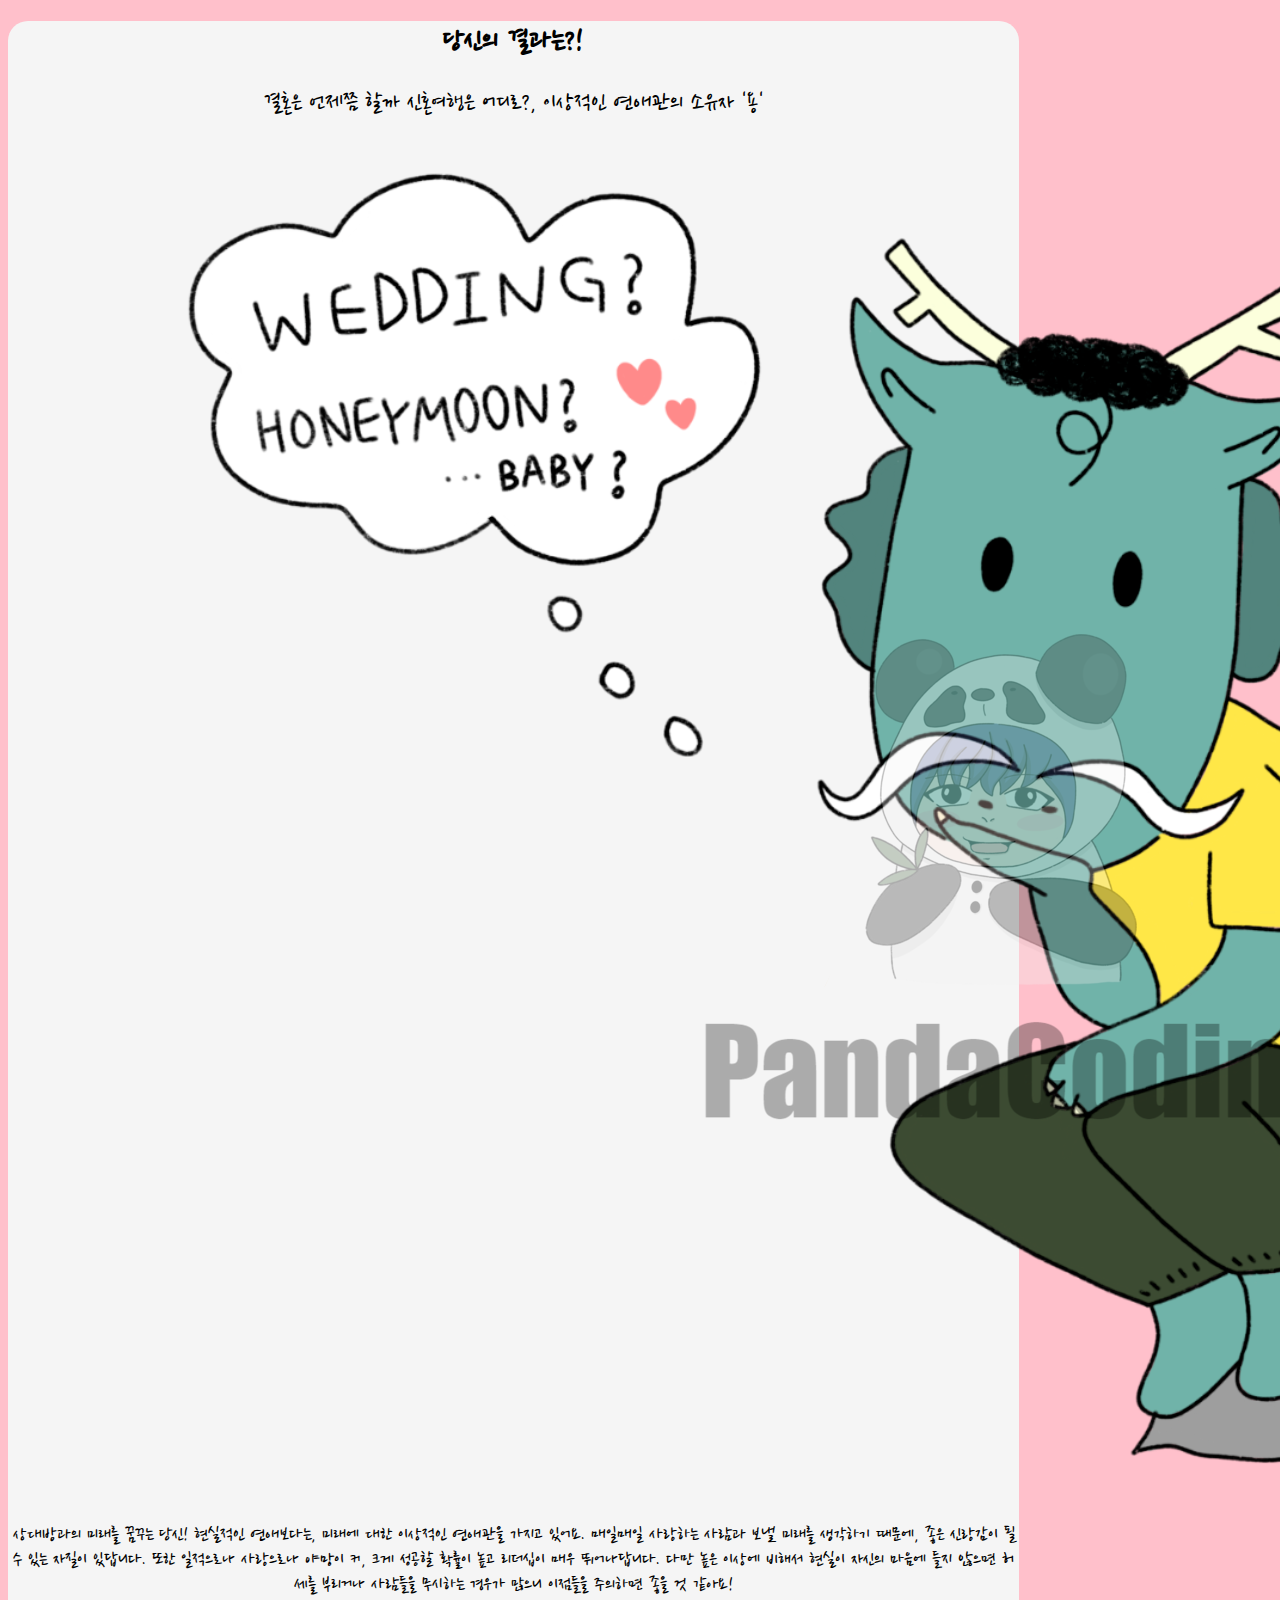
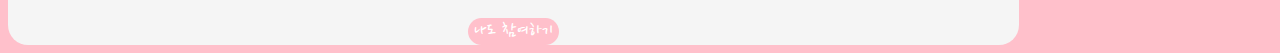
<file: page/result-4.html>
<!DOCTYPE html>
<html lang="ko" dir="ltr">
  <head>
      <meta charset="utf-8">
      <meta name="viewport" content="width=device-width, initial-scale=1">
      <meta name="author" content="PandaCoding">
      <meta name="keywords" content="십이간지 연애유형">
      <meta name="description" content="십이간지 연애유형">

      <!-- sns share -->
      <meta property="og:url" content="https://twelvelovetype.netlify.app" />
      <meta property="og:title" content="십이간지 연애유형" />
      <meta property="og:type" content="website" />
      <meta property="og:image" content="../img/share.png" />
      <meta property="og:description" content="십이간지로 알아보는 연애유형" />

      <!--favicon-->
      <link rel="shortcut icon" href="../img/favicon.ico">
      <link rel="apple-touch-icon-precomposed" href="../img/favicon.ico" />

      <title>십이간지 연애유형</title>
      <link href="https://cdn.jsdelivr.net/npm/bootstrap@5.0.0-beta2/dist/css/bootstrap.min.css" rel="stylesheet" integrity="sha384-BmbxuPwQa2lc/FVzBcNJ7UAyJxM6wuqIj61tLrc4wSX0szH/Ev+nYRRuWlolflfl" crossorigin="anonymous">
      <link rel="preconnect" href="https://fonts.gstatic.com">
      <link href="https://fonts.googleapis.com/css2?family=Nanum+Pen+Script&display=swap" rel="stylesheet">
      <link rel="stylesheet" href="../css/default.css">
      <link rel="stylesheet" href="../css/result.css">
  </head>
  <body>
    <section id="shareResult" class="mx-auto my-5 py-5 px-3">
      <h1>당신의 결과는?!</h1>
      <div class="resultname">
        <p>결혼은 언제쯤 할까 신혼여행은 어디로?, 이상적인 연애관의 소유자 '용'</p>
      </div>
      <div id="resultImg" class="my-3 col-lg-6 col-md-8 col-sm-10 col-12 mx-auto">
        <img src="../img/image-4.png" alt="0" class="img-fluid">
      </div>
      <div class="resultDesc">
        <p>상대방과의 미래를 꿈꾸는 당신! 현실적인 연애보다는, 미래에 대한 이상적인 연애관을 가지고 있어요. 매일매일 사랑하는 사람과 보낼 미래를 생각하기 때문에, 좋은 신랑감이 될 수 있는 자질이 있답니다. 또한 일적으로나 사랑으로나 야망이 커, 크게 성공할 확률이 높고 리더십이 매우 뛰어나답니다. 다만 높은 이상에 비해서 현실이 자신의 마음에 들지 않으면 허세를 부리거나 사람들을 무시하는 경우가 많으니 이점들을 주의하면 좋을 것 같아요!</p>
      </div>
      <script type="text/javascript">
        function moveHome(){
          location.href = "/index.html";
        }
      </script>
      <button type="button" class="gohome mt-3 py-2 px-3" onclick="js:moveHome()">나도 참여하기</button>
    </section>
  </body>
</html>
</file>
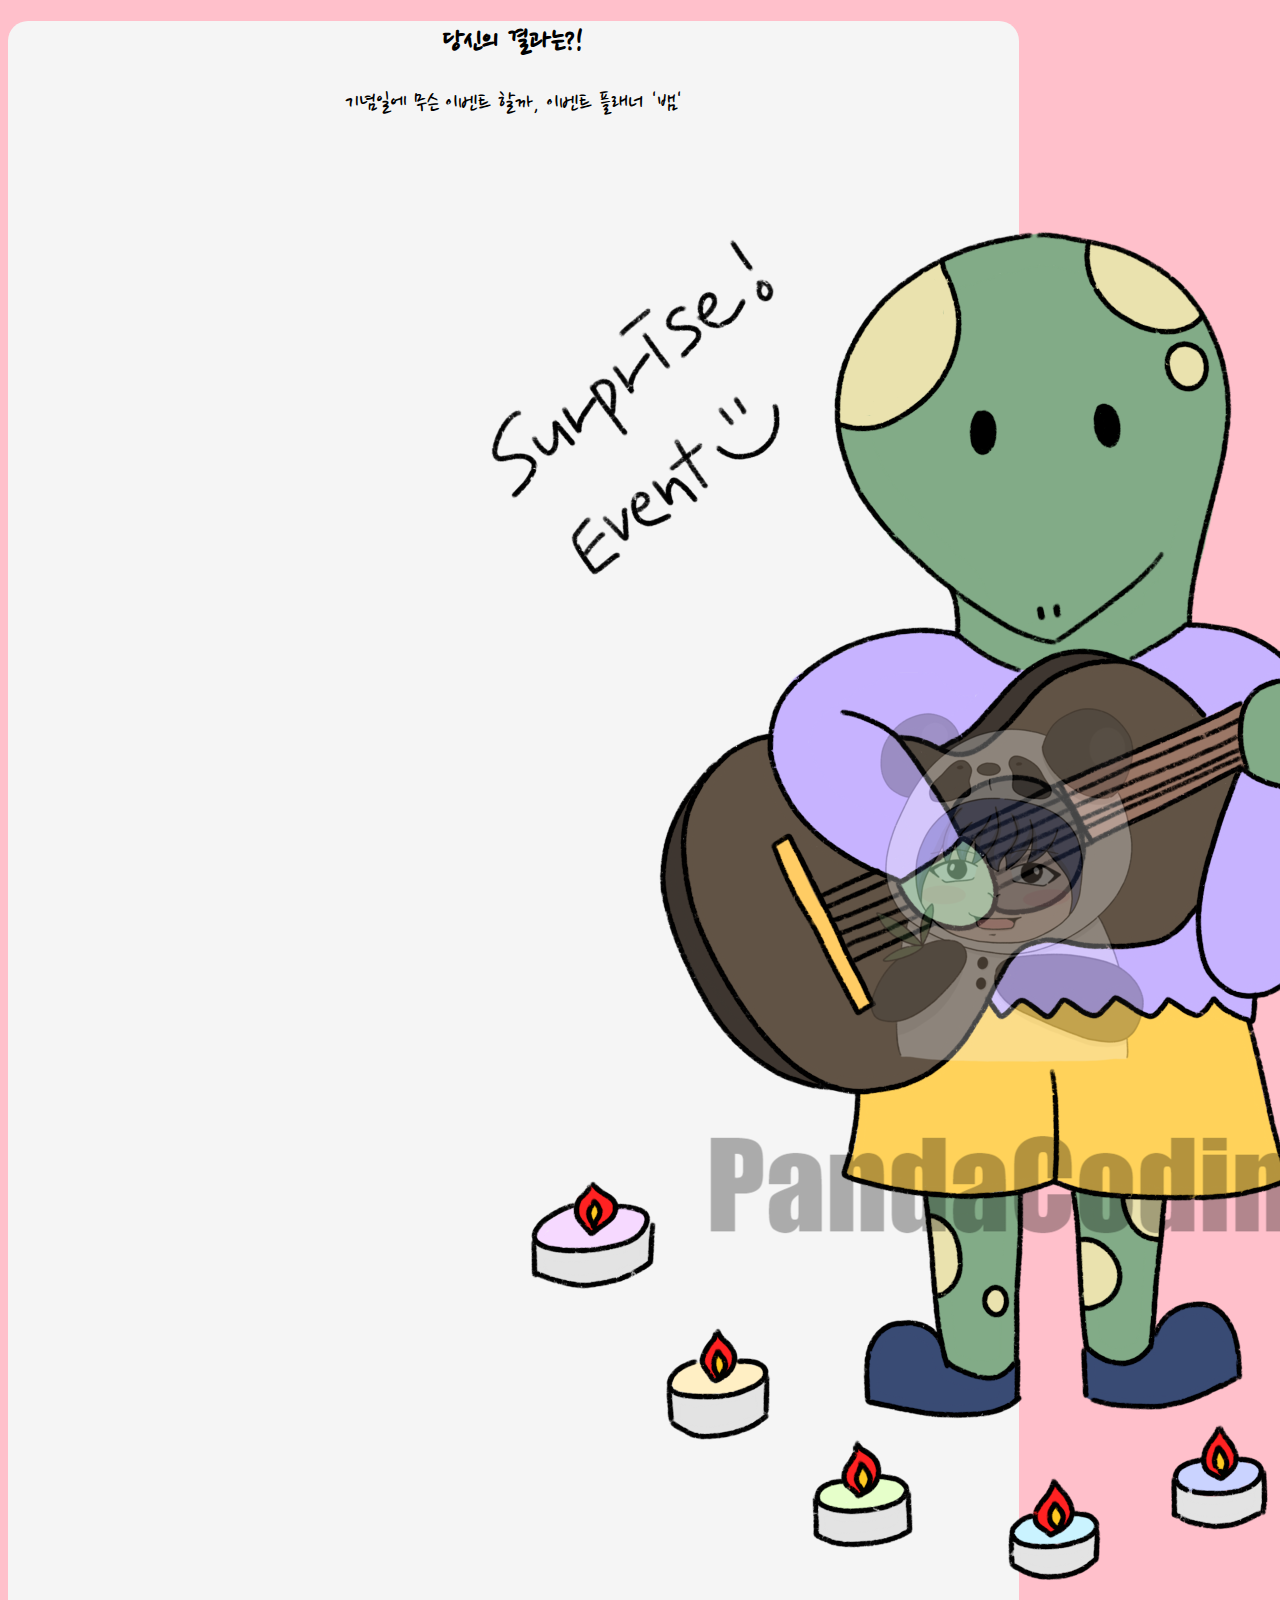
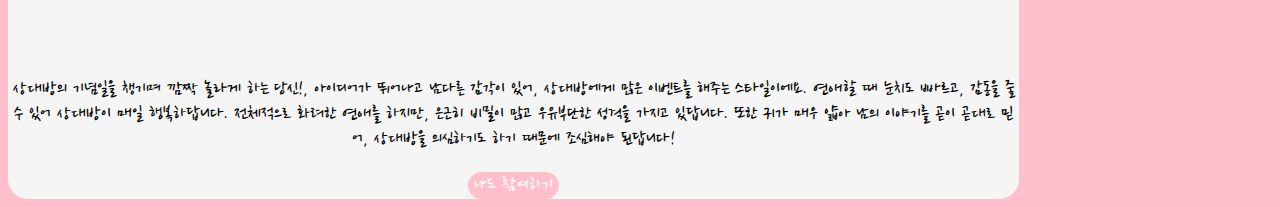
<file: page/result-5.html>
<!DOCTYPE html>
<html lang="ko" dir="ltr">
  <head>
      <meta charset="utf-8">
      <meta name="viewport" content="width=device-width, initial-scale=1">
      <meta name="author" content="PandaCoding">
      <meta name="keywords" content="십이간지 연애유형">
      <meta name="description" content="십이간지 연애유형">

      <!-- sns share -->
      <meta property="og:url" content="https://twelvelovetype.netlify.app" />
      <meta property="og:title" content="십이간지 연애유형" />
      <meta property="og:type" content="website" />
      <meta property="og:image" content="../img/share.png" />
      <meta property="og:description" content="십이간지로 알아보는 연애유형" />

      <!--favicon-->
      <link rel="shortcut icon" href="../img/favicon.ico">
      <link rel="apple-touch-icon-precomposed" href="../img/favicon.ico" />

      <title>십이간지 연애유형</title>
      <link href="https://cdn.jsdelivr.net/npm/bootstrap@5.0.0-beta2/dist/css/bootstrap.min.css" rel="stylesheet" integrity="sha384-BmbxuPwQa2lc/FVzBcNJ7UAyJxM6wuqIj61tLrc4wSX0szH/Ev+nYRRuWlolflfl" crossorigin="anonymous">
      <link rel="preconnect" href="https://fonts.gstatic.com">
      <link href="https://fonts.googleapis.com/css2?family=Nanum+Pen+Script&display=swap" rel="stylesheet">
      <link rel="stylesheet" href="../css/default.css">
      <link rel="stylesheet" href="../css/result.css">
  </head>
  <body>
    <section id="shareResult" class="mx-auto my-5 py-5 px-3">
      <h1>당신의 결과는?!</h1>
      <div class="resultname">
        <p>기념일에 무슨 이벤트 할까, 이벤트 플래너 '뱀'</p>
      </div>
      <div id="resultImg" class="my-3 col-lg-6 col-md-8 col-sm-10 col-12 mx-auto">
        <img src="../img/image-5.png" alt="0" class="img-fluid">
      </div>
      <div class="resultDesc">
        <p>상대방의 기념일을 챙기며 깜짝 놀라게 하는 당신!, 아이디어가 뛰어나고 남다른 감각이 있어, 상대방에게 많은 이벤트를 해주는 스타일이에요. 연애할 때 눈치도 빠르고, 감동을 줄 수 있어 상대방이 매일 행복하답니다. 전체적으로 화려한 연애를 하지만, 은근히 비밀이 많고 우유부단한 성격을 가지고 있답니다. 또한 귀가 매우 얇아 남의 이야기를 곧이 곧대로 믿어, 상대방을 의심하기도 하기 때문에 조심해야 된답니다!</p>
      </div>
      <script type="text/javascript">
        function moveHome(){
          location.href = "/index.html";
        }
      </script>
      <button type="button" class="gohome mt-3 py-2 px-3" onclick="js:moveHome()">나도 참여하기</button>
    </section>
  </body>
</html>
</file>
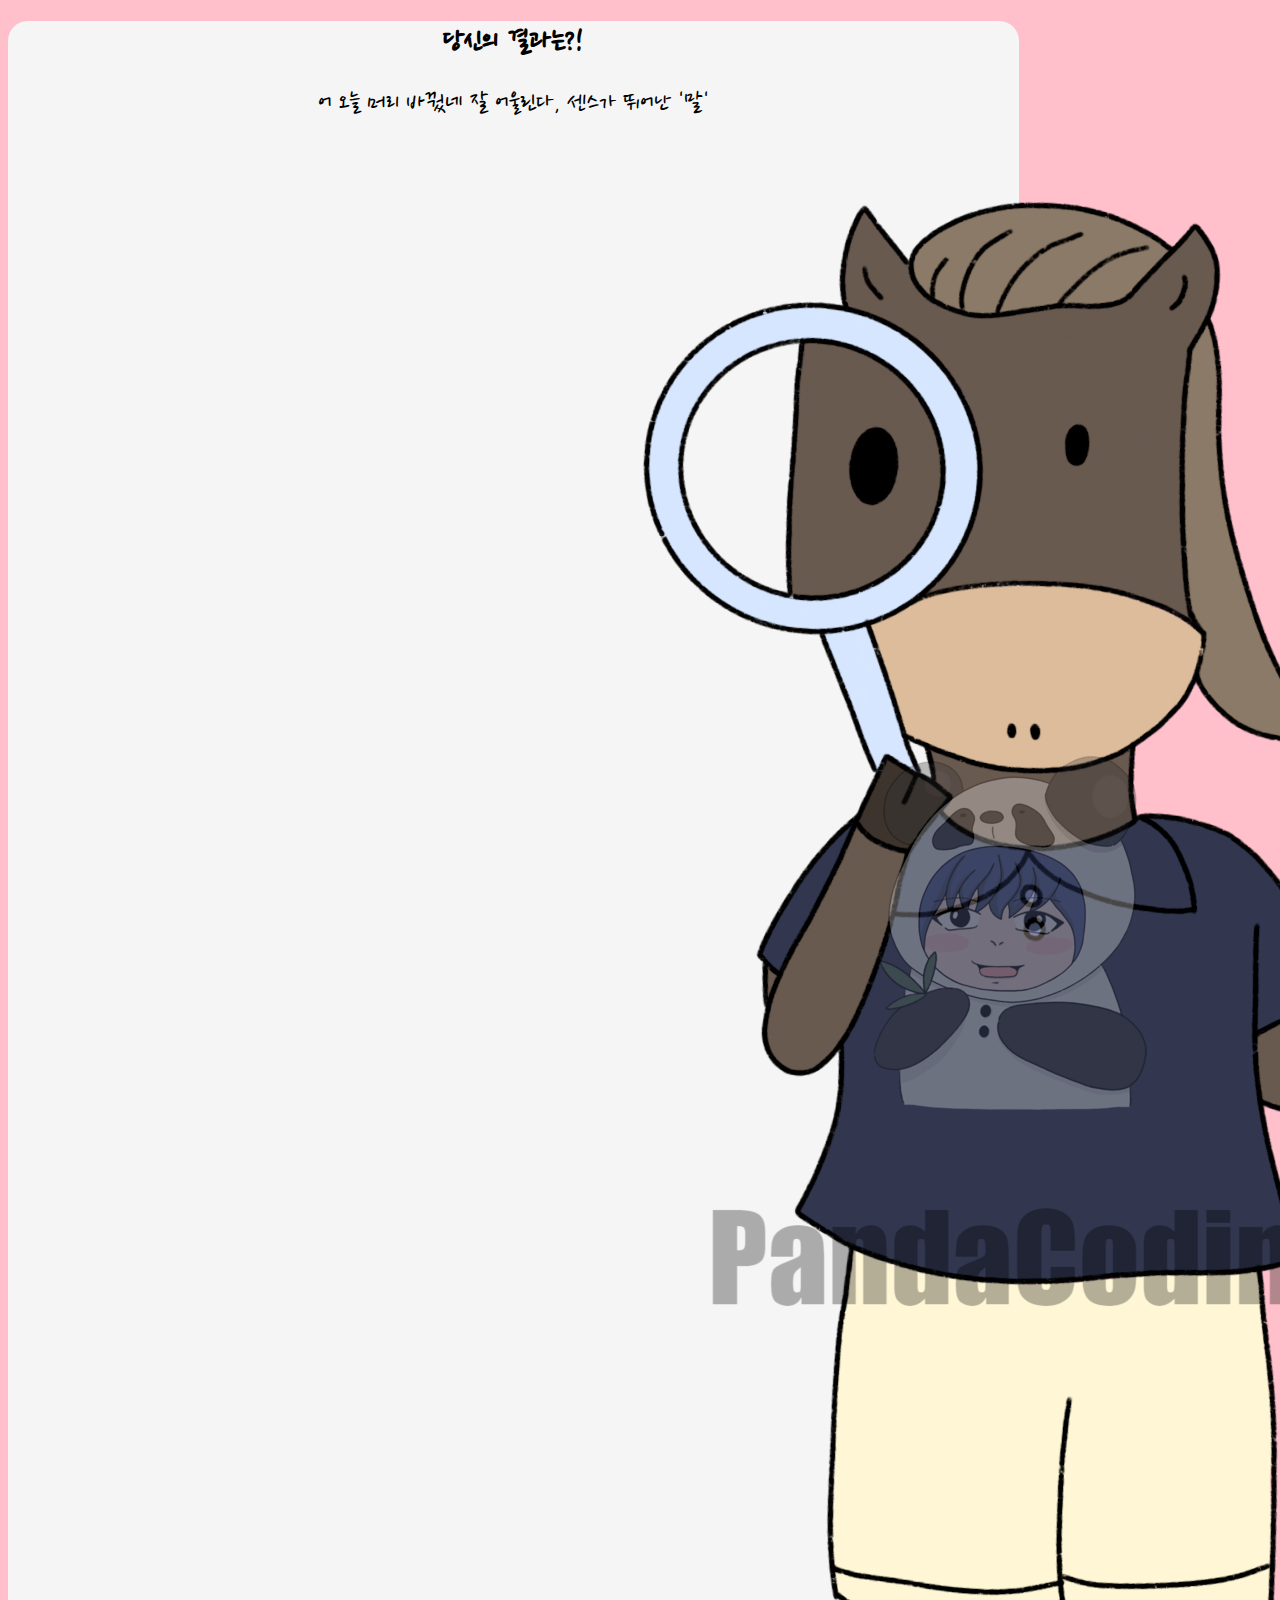
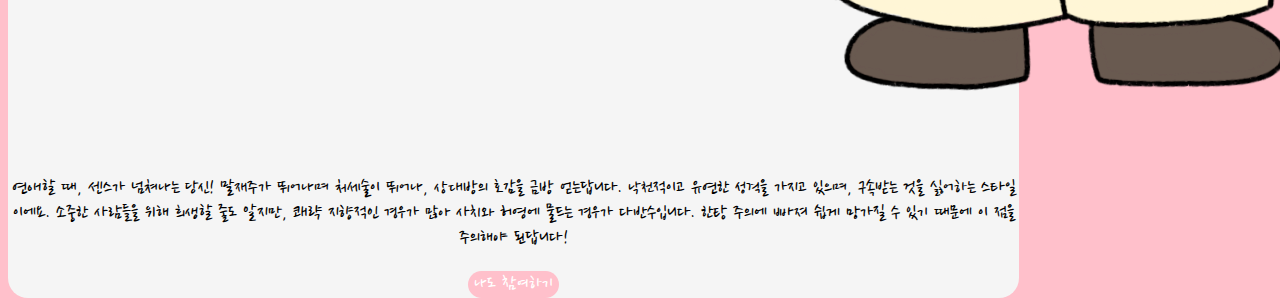
<file: page/result-6.html>
<!DOCTYPE html>
<html lang="ko" dir="ltr">
  <head>
      <meta charset="utf-8">
      <meta name="viewport" content="width=device-width, initial-scale=1">
      <meta name="author" content="PandaCoding">
      <meta name="keywords" content="십이간지 연애유형">
      <meta name="description" content="십이간지 연애유형">

      <!-- sns share -->
      <meta property="og:url" content="https://twelvelovetype.netlify.app" />
      <meta property="og:title" content="십이간지 연애유형" />
      <meta property="og:type" content="website" />
      <meta property="og:image" content="../img/share.png" />
      <meta property="og:description" content="십이간지로 알아보는 연애유형" />

      <!--favicon-->
      <link rel="shortcut icon" href="../img/favicon.ico">
      <link rel="apple-touch-icon-precomposed" href="../img/favicon.ico" />

      <title>십이간지 연애유형</title>
      <link href="https://cdn.jsdelivr.net/npm/bootstrap@5.0.0-beta2/dist/css/bootstrap.min.css" rel="stylesheet" integrity="sha384-BmbxuPwQa2lc/FVzBcNJ7UAyJxM6wuqIj61tLrc4wSX0szH/Ev+nYRRuWlolflfl" crossorigin="anonymous">
      <link rel="preconnect" href="https://fonts.gstatic.com">
      <link href="https://fonts.googleapis.com/css2?family=Nanum+Pen+Script&display=swap" rel="stylesheet">
      <link rel="stylesheet" href="../css/default.css">
      <link rel="stylesheet" href="../css/result.css">
  </head>
  <body>
    <section id="shareResult" class="mx-auto my-5 py-5 px-3">
      <h1>당신의 결과는?!</h1>
      <div class="resultname">
        <p>어 오늘 머리 바꿨네 잘 어울린다, 센스가 뛰어난 '말'</p>
      </div>
      <div id="resultImg" class="my-3 col-lg-6 col-md-8 col-sm-10 col-12 mx-auto">
        <img src="../img/image-6.png" alt="0" class="img-fluid">
      </div>
      <div class="resultDesc">
        <p>연애할 때, 센스가 넘쳐나는 당신! 말재주가 뛰어나며 처세술이 뛰어나, 상대방의 호감을 금방 얻는답니다. 낙천적이고 유연한 성격을 가지고 있으며, 구속받는 것을 싫어하는 스타일이에요. 소중한 사람들을 위해 희생할 줄도 알지만, 쾌략 지향적인 경우가 많아 사치와 허영에 물드는 경우가 다반수입니다. 한탕 주의에 빠져 쉽게 망가질 수 있기 때문에 이 점을 주의해야 된답니다!</p>
      </div>
      <script type="text/javascript">
        function moveHome(){
          location.href = "/index.html";
        }
      </script>
      <button type="button" class="gohome mt-3 py-2 px-3" onclick="js:moveHome()">나도 참여하기</button>
    </section>
  </body>
</html>
</file>
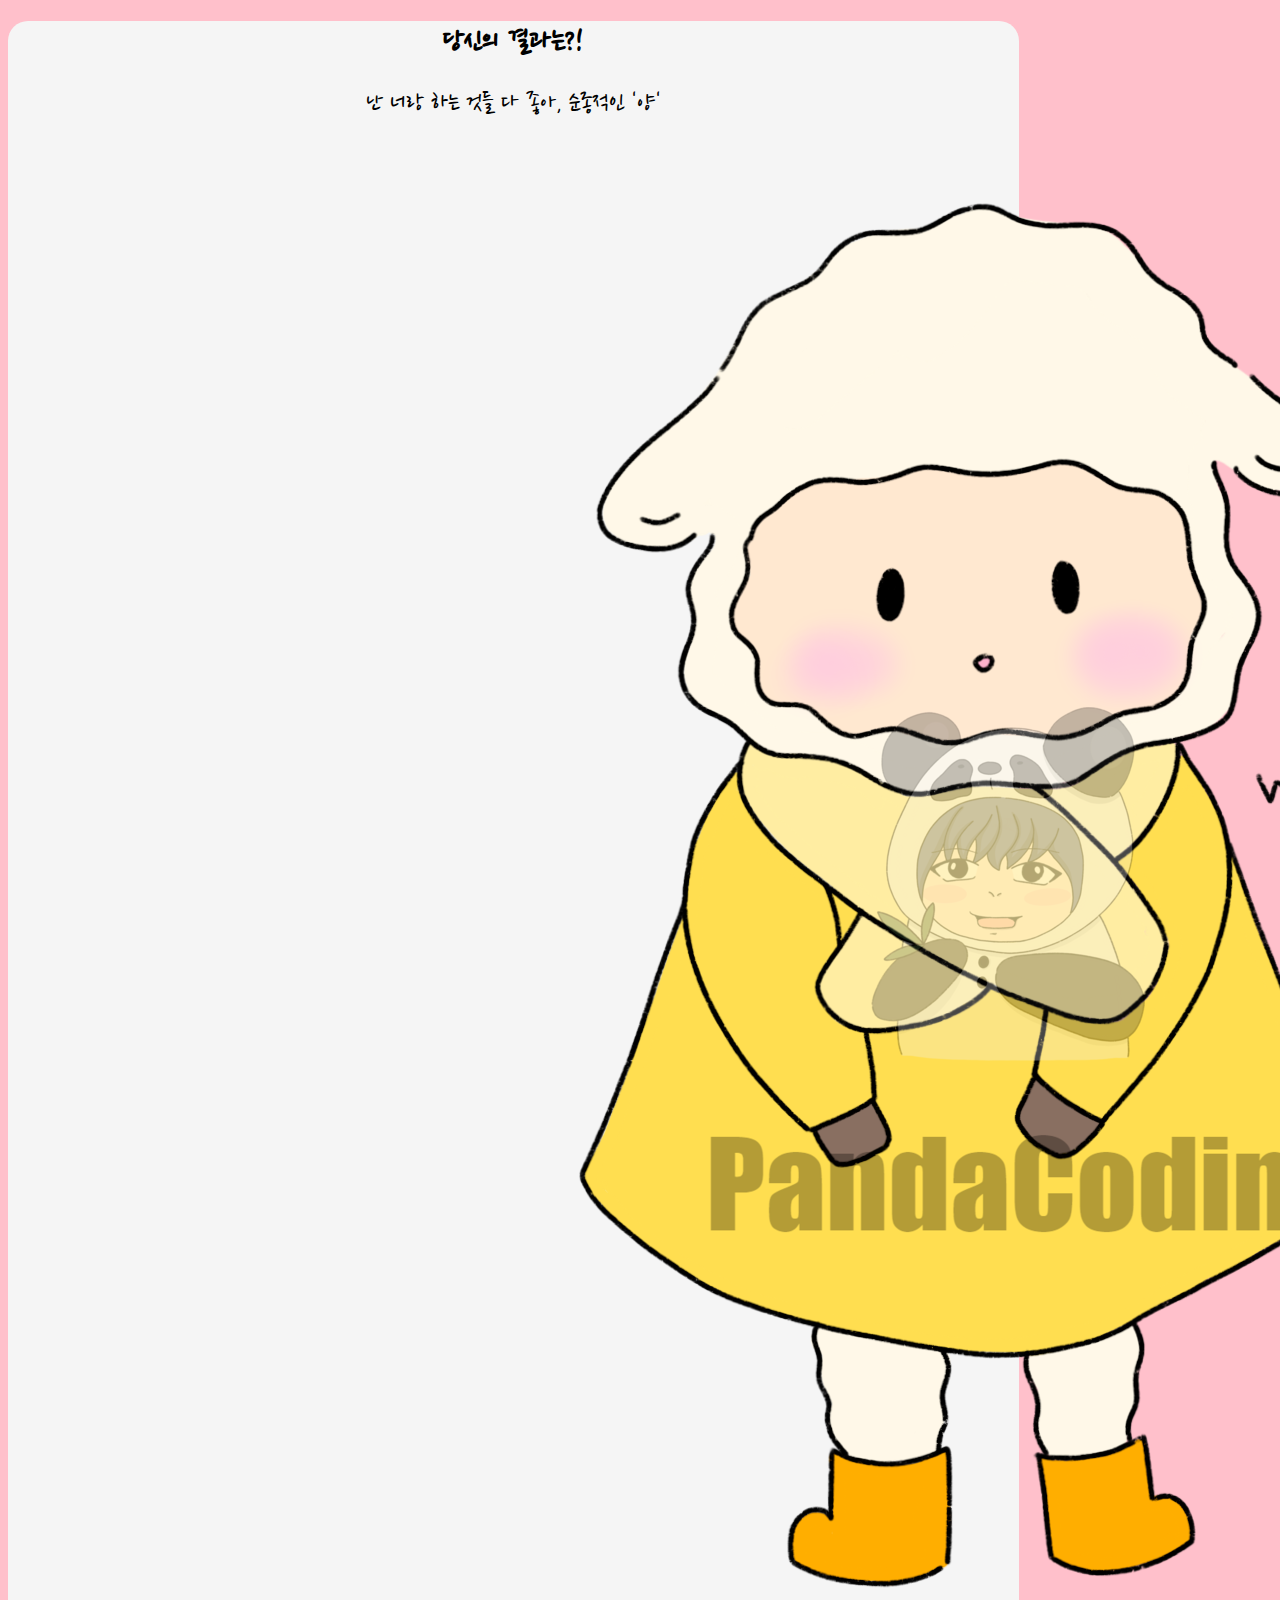
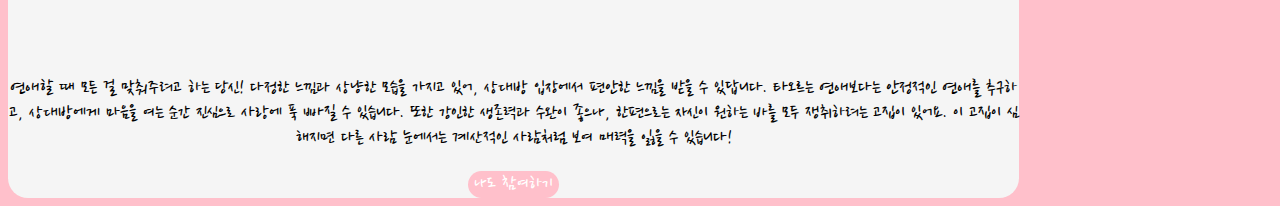
<file: page/result-7.html>
<!DOCTYPE html>
<html lang="ko" dir="ltr">
  <head>
      <meta charset="utf-8">
      <meta name="viewport" content="width=device-width, initial-scale=1">
      <meta name="author" content="PandaCoding">
      <meta name="keywords" content="십이간지 연애유형">
      <meta name="description" content="십이간지 연애유형">

      <!-- sns share -->
      <meta property="og:url" content="https://twelvelovetype.netlify.app" />
      <meta property="og:title" content="십이간지 연애유형" />
      <meta property="og:type" content="website" />
      <meta property="og:image" content="../img/share.png" />
      <meta property="og:description" content="십이간지로 알아보는 연애유형" />

      <!--favicon-->
      <link rel="shortcut icon" href="../img/favicon.ico">
      <link rel="apple-touch-icon-precomposed" href="../img/favicon.ico" />

      <title>십이간지 연애유형</title>
      <link href="https://cdn.jsdelivr.net/npm/bootstrap@5.0.0-beta2/dist/css/bootstrap.min.css" rel="stylesheet" integrity="sha384-BmbxuPwQa2lc/FVzBcNJ7UAyJxM6wuqIj61tLrc4wSX0szH/Ev+nYRRuWlolflfl" crossorigin="anonymous">
      <link rel="preconnect" href="https://fonts.gstatic.com">
      <link href="https://fonts.googleapis.com/css2?family=Nanum+Pen+Script&display=swap" rel="stylesheet">
      <link rel="stylesheet" href="../css/default.css">
      <link rel="stylesheet" href="../css/result.css">
  </head>
  <body>
    <section id="shareResult" class="mx-auto my-5 py-5 px-3">
      <h1>당신의 결과는?!</h1>
      <div class="resultname">
        <p>난 너랑 하는 것들 다 좋아, 순종적인 '양'</p>
      </div>
      <div id="resultImg" class="my-3 col-lg-6 col-md-8 col-sm-10 col-12 mx-auto">
        <img src="../img/image-7.png" alt="0" class="img-fluid">
      </div>
      <div class="resultDesc">
        <p>연애할 때 모든 걸 맞춰주려고 하는 당신! 다정한 느낌과 상냥한 모습을 가지고 있어, 상대방 입장에서 편안한 느낌을 받을 수 있답니다. 타오르는 연애보다는 안정적인 연애를 추구하고, 상대방에게 마음을 여는 순간 진심으로 사랑에 푹 빠질 수 있습니다. 또한 강인한 생존력과 수완이 좋으나, 한편으로는 자신이 원하는 바를 모두 쟁취하려는 고집이 있어요. 이 고집이 심해지면 다른 사람 눈에서는 계산적인 사람처럼 보여 매력을 잃을 수 있습니다!</p>
      </div>
      <script type="text/javascript">
        function moveHome(){
          location.href = "/index.html";
        }
      </script>
      <button type="button" class="gohome mt-3 py-2 px-3" onclick="js:moveHome()">나도 참여하기</button>
    </section>
  </body>
</html>
</file>
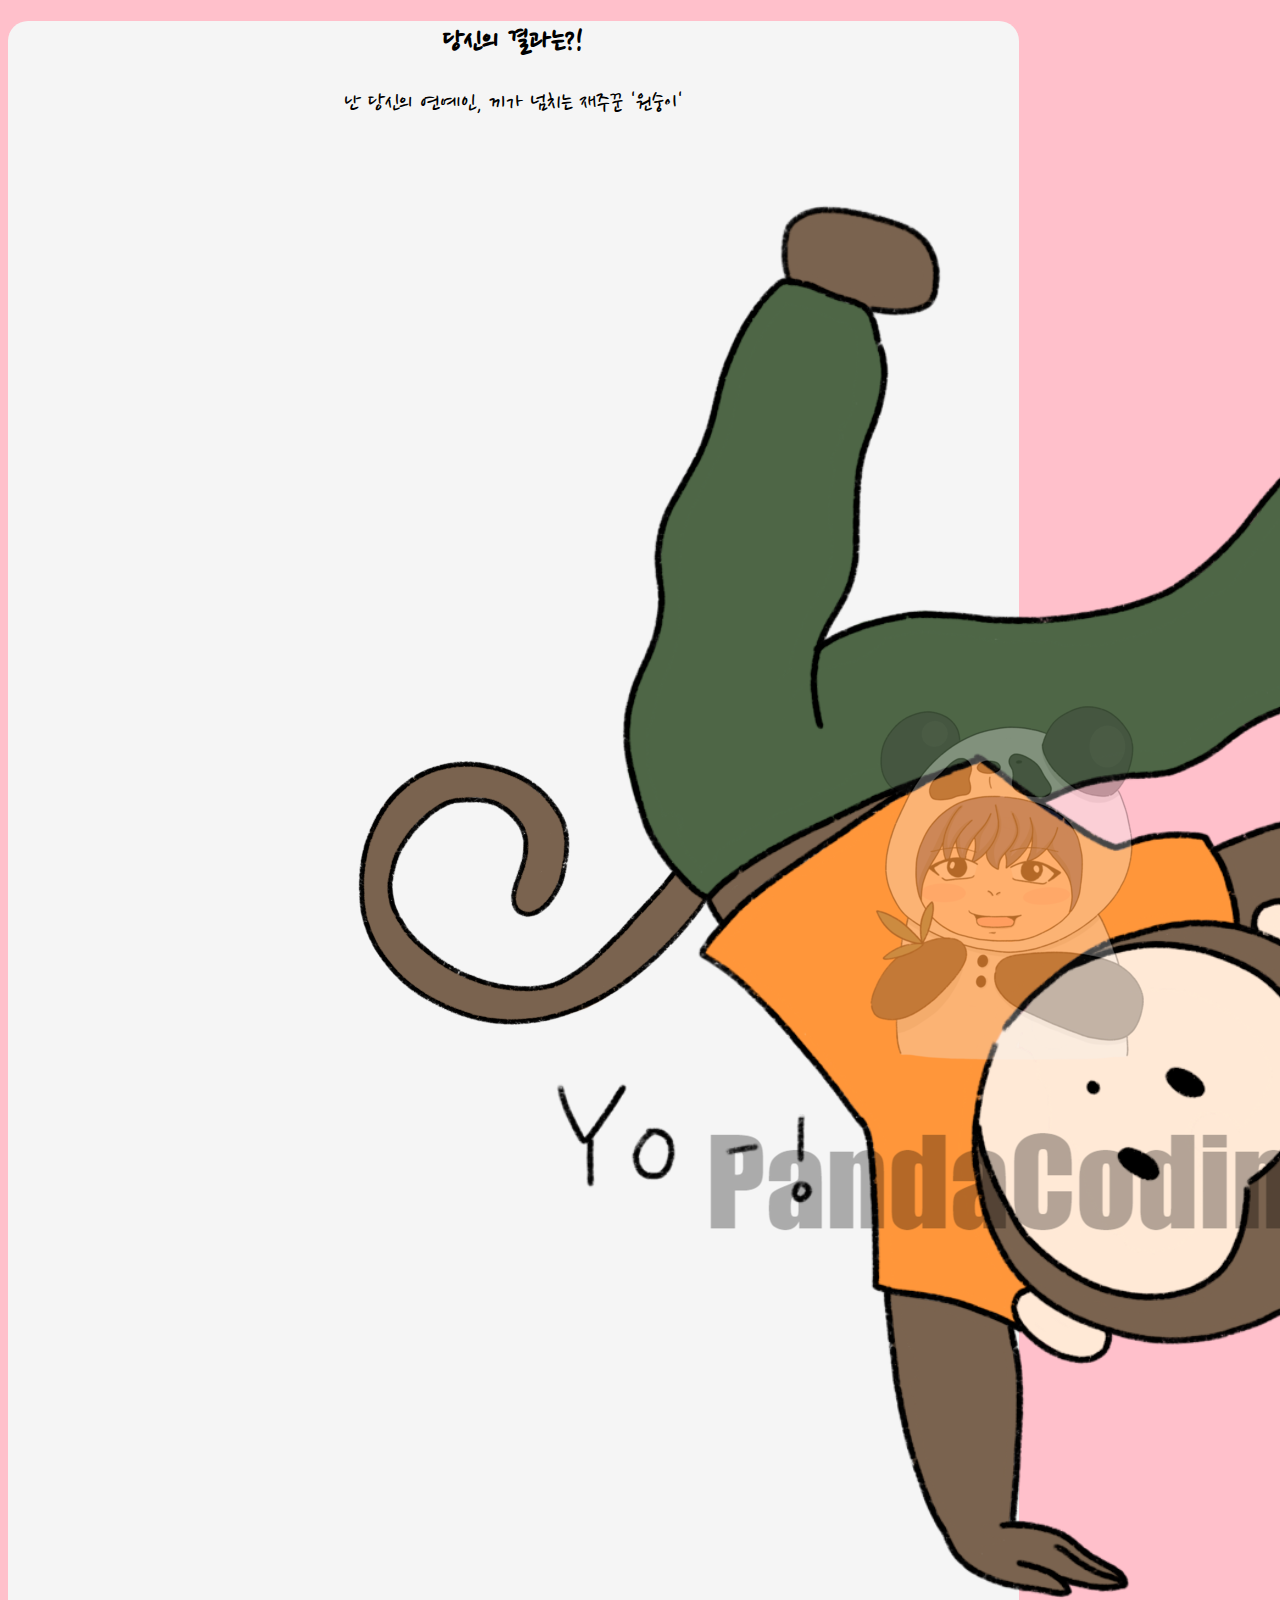
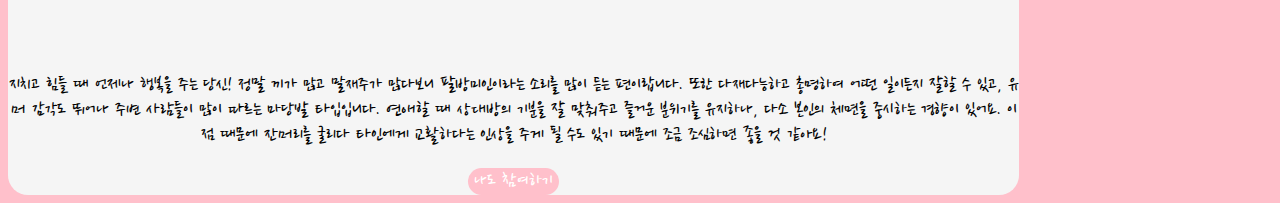
<file: page/result-8.html>
<!DOCTYPE html>
<html lang="ko" dir="ltr">
  <head>
      <meta charset="utf-8">
      <meta name="viewport" content="width=device-width, initial-scale=1">
      <meta name="author" content="PandaCoding">
      <meta name="keywords" content="십이간지 연애유형">
      <meta name="description" content="십이간지 연애유형">

      <!-- sns share -->
      <meta property="og:url" content="https://twelvelovetype.netlify.app" />
      <meta property="og:title" content="십이간지 연애유형" />
      <meta property="og:type" content="website" />
      <meta property="og:image" content="../img/share.png" />
      <meta property="og:description" content="십이간지로 알아보는 연애유형" />

      <!--favicon-->
      <link rel="shortcut icon" href="../img/favicon.ico">
      <link rel="apple-touch-icon-precomposed" href="../img/favicon.ico" />

      <title>십이간지 연애유형</title>
      <link href="https://cdn.jsdelivr.net/npm/bootstrap@5.0.0-beta2/dist/css/bootstrap.min.css" rel="stylesheet" integrity="sha384-BmbxuPwQa2lc/FVzBcNJ7UAyJxM6wuqIj61tLrc4wSX0szH/Ev+nYRRuWlolflfl" crossorigin="anonymous">
      <link rel="preconnect" href="https://fonts.gstatic.com">
      <link href="https://fonts.googleapis.com/css2?family=Nanum+Pen+Script&display=swap" rel="stylesheet">
      <link rel="stylesheet" href="../css/default.css">
      <link rel="stylesheet" href="../css/result.css">
  </head>
  <body>
    <section id="shareResult" class="mx-auto my-5 py-5 px-3">
      <h1>당신의 결과는?!</h1>
      <div class="resultname">
        <p>난 당신의 연예인, 끼가 넘치는 재주꾼 '원숭이'</p>
      </div>
      <div id="resultImg" class="my-3 col-lg-6 col-md-8 col-sm-10 col-12 mx-auto">
        <img src="../img/image-8.png" alt="0" class="img-fluid">
      </div>
      <div class="resultDesc">
        <p>지치고 힘들 때 언제나 행복을 주는 당신! 정말 끼가 많고 말재주가 많다보니 팔방미인이라는 소리를 많이 듣는 편이랍니다. 또한 다재다능하고 총명하여 어떤 일이든지 잘할 수 있고, 유머 감각도 뛰어나 주변 사람들이 많이 따르는 마당발 타입입니다. 연애할 때 상대방의 기분을 잘 맞춰주고 즐거운 분위기를 유지하나, 다소 본인의 체면을 중시하는 경향이 있어요. 이 점 때문에 잔머리를 굴리다 타인에게 교활하다는 인상을 주게 될 수도 있기 때문에 조금 조심하면 좋을 것 같아요!</p>
      </div>
      <script type="text/javascript">
        function moveHome(){
          location.href = "/index.html";
        }
      </script>
      <button type="button" class="gohome mt-3 py-2 px-3" onclick="js:moveHome()">나도 참여하기</button>
    </section>
  </body>
</html>
</file>
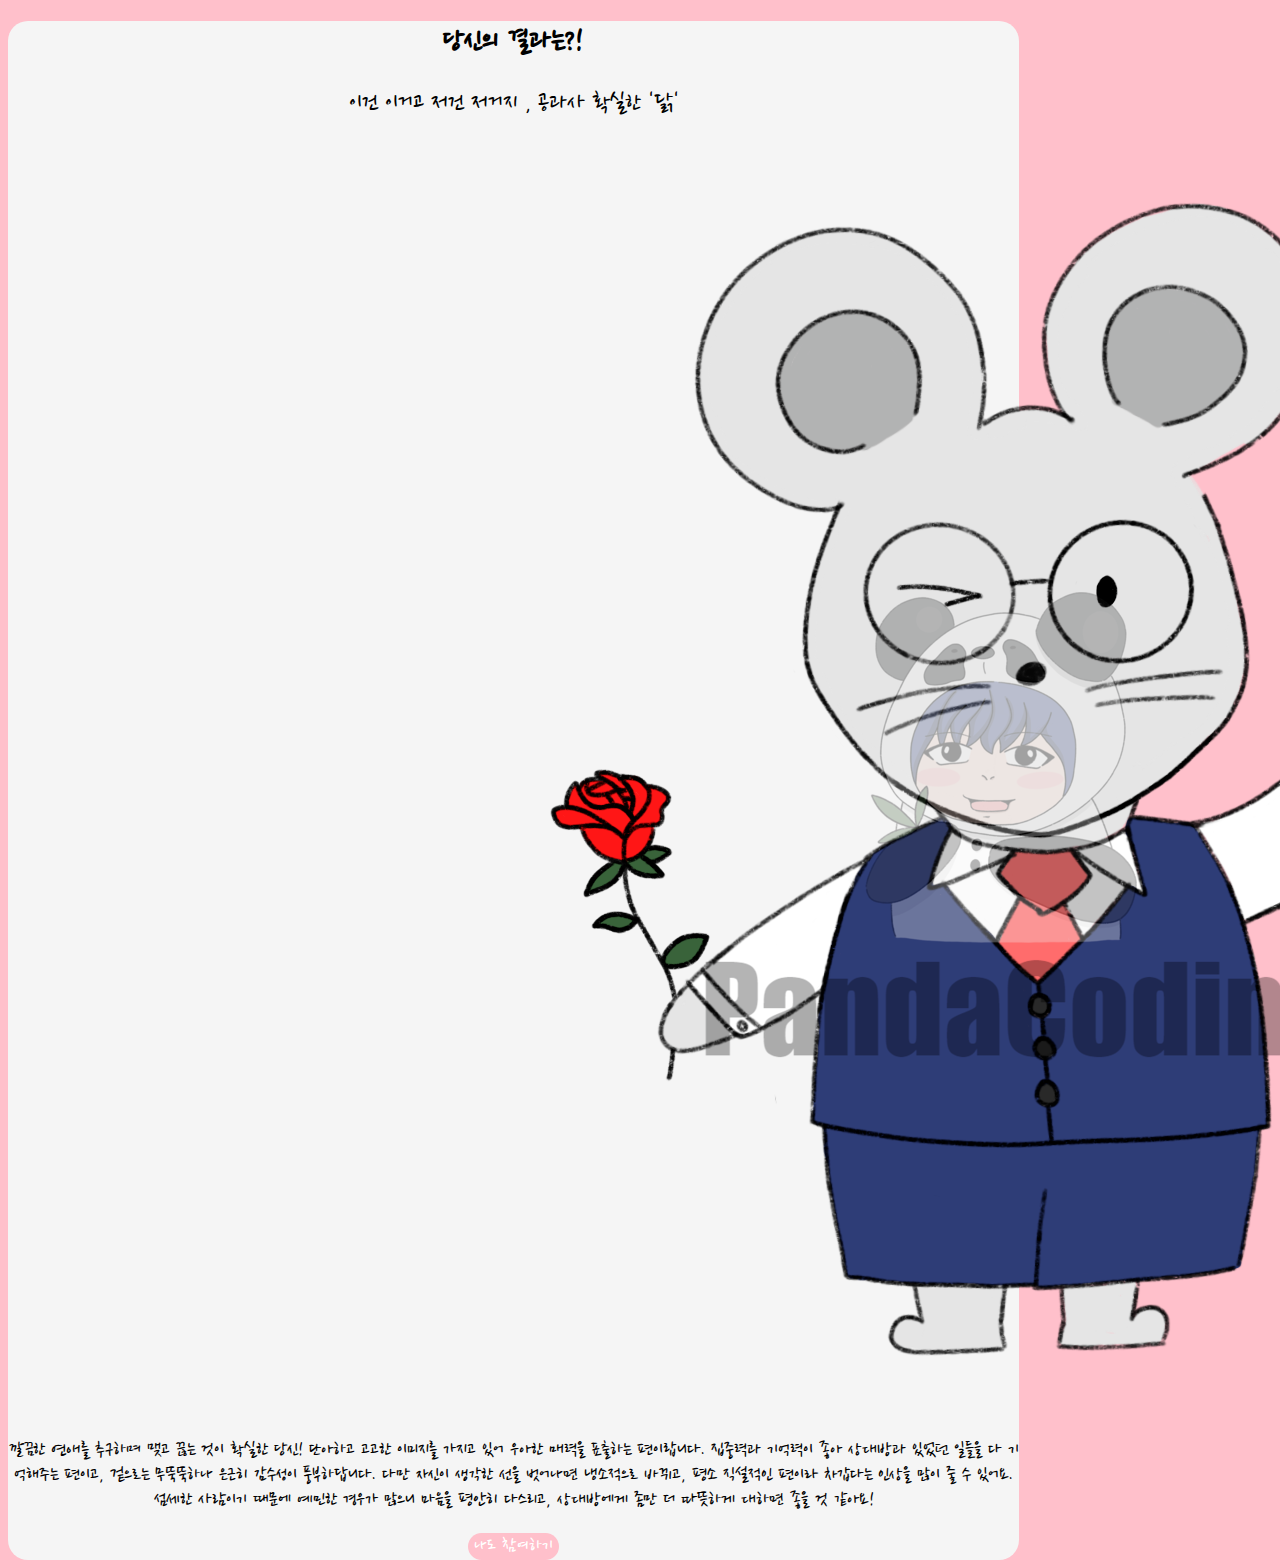
<file: page/result-9.html>
<!DOCTYPE html>
<html lang="ko" dir="ltr">
  <head>
      <meta charset="utf-8">
      <meta name="viewport" content="width=device-width, initial-scale=1">
      <meta name="author" content="PandaCoding">
      <meta name="keywords" content="십이간지 연애유형">
      <meta name="description" content="십이간지 연애유형">

      <!-- sns share -->
      <meta property="og:url" content="https://twelvelovetype.netlify.app" />
      <meta property="og:title" content="십이간지 연애유형" />
      <meta property="og:type" content="website" />
      <meta property="og:image" content="../img/share.png" />
      <meta property="og:description" content="십이간지로 알아보는 연애유형" />

      <!--favicon-->
      <link rel="shortcut icon" href="../img/favicon.ico">
      <link rel="apple-touch-icon-precomposed" href="../img/favicon.ico" />

      <title>십이간지 연애유형</title>
      <link href="https://cdn.jsdelivr.net/npm/bootstrap@5.0.0-beta2/dist/css/bootstrap.min.css" rel="stylesheet" integrity="sha384-BmbxuPwQa2lc/FVzBcNJ7UAyJxM6wuqIj61tLrc4wSX0szH/Ev+nYRRuWlolflfl" crossorigin="anonymous">
      <link rel="preconnect" href="https://fonts.gstatic.com">
      <link href="https://fonts.googleapis.com/css2?family=Nanum+Pen+Script&display=swap" rel="stylesheet">
      <link rel="stylesheet" href="../css/default.css">
      <link rel="stylesheet" href="../css/result.css">
  </head>
  <body>
    <section id="shareResult" class="mx-auto my-5 py-5 px-3">
      <h1>당신의 결과는?!</h1>
      <div class="resultname">
        <p>이건 이거고 저건 저거지 , 공과사 확실한 '닭'</p>
      </div>
      <div id="resultImg" class="my-3 col-lg-6 col-md-8 col-sm-10 col-12 mx-auto">
        <img src="../img/image-0.png" alt="0" class="img-fluid">
      </div>
      <div class="resultDesc">
        <p>깔끔한 연애를 추구하며 맺고 끊는 것이 확실한 당신! 단아하고 고고한 이미지를 가지고 있어 우아한 매력을 표출하는 편이랍니다. 집중력과 기억력이 좋아 상대방과 있었던 일들을 다 기억해주는 편이고, 겉으로는 무뚝뚝하나 은근히 감수성이 풍부하답니다. 다만 자신이 생각한 선을 벗어나면 냉소적으로 바뀌고, 평소 직설적인 편이라 차갑다는 인상을 많이 줄 수 있어요. 섬세한 사람이기 때문에 예민한 경우가 많으니 마음을 평안히 다스리고, 상대방에게 좀만 더 따뜻하게 대하면 좋을 것 같아요!</p>
      </div>
      <script type="text/javascript">
        function moveHome(){
          location.href = "/index.html";
        }
      </script>
      <button type="button" class="gohome mt-3 py-2 px-3" onclick="js:moveHome()">나도 참여하기</button>
    </section>
  </body>
</html>
</file>
<file: css/default.css>
* {
    font-family: 'Nanum Pen Script', cursive;
}

body {
    background-color: pink;
}
</file>
<file: css/main.css>
#main {
    background-color: whitesmoke;
    width: 80%;
    text-align: center;
    border-radius: 20px;
}

p {
    font-size: 20px;
}
</file>
<file: css/qna.css>
#qna {
    display: none;
}

.qBox {
    background-color: whitesmoke;
    text-align: center;
    border-radius: 20px;
    font-size: 24px;
    width: 80%
}

.answerList {
    background-color: whitesmoke;
    border-radius: 20px;
    display: block;
    width: 100%;
    border: 0px;
    font-size: 20px;
    width: 80%;
}

.answerList:hover, .answerList:focus {
    background-color: wheat;
}

.status{
    height: 20px;
    width: 80%;
    background-color: white;
    border-radius: 20px;
}

.statusBar{
    height: 100%;
    background-color:/* Permalink - use to edit and share this gradient: https://colorzilla.com/gradient-editor/#febbbb+0,fe9090+45,ff5c5c+100;Red+3D+%231 */
    background: #febbbb; /* Old browsers */
    background: -moz-linear-gradient(top,  #febbbb 0%, #fe9090 45%, #ff5c5c 100%); /* FF3.6-15 */
    background: -webkit-linear-gradient(top,  #febbbb 0%,#fe9090 45%,#ff5c5c 100%); /* Chrome10-25,Safari5.1-6 */
    background: linear-gradient(to bottom,  #febbbb 0%,#fe9090 45%,#ff5c5c 100%); /* W3C, IE10+, FF16+, Chrome26+, Opera12+, Safari7+ */
    filter: progid:DXImageTransform.Microsoft.gradient( startColorstr='#febbbb', endColorstr='#ff5c5c',GradientType=0 ); /* IE6-9 */
    /* css gradient(색이 갈수록 변하는) 설정법 colorzilla.com에 들어가 컬러를 선택후 css를 복사후 사용할 선택자에 붙여넣는다.*/
    border-radius: 20px;
}
</file>
<file: css/animation.css>
@keyframes fadeIn {
    from { opacity: 0; }
    to { opacity: 1; }
}
/* opacity가 0에서 1로 바뀐다는것을 뜻하는 animation임. */

@keyframes fadeOut {
    from { opacity: 1; }
    to { opacity: 0; }
}

@-webkit-keyframes fadeIn {
    from { opacity: 0; }
    to { opacity: 1; }
}
/* chrome에서는 -webkit을 사용하기에 -keyframse앞에 -webkit을 넣어줌.
opacity가 0에서 1로 바뀐다는것을 뜻하는 animation임. */

@-webkit-keyframes fadeOut {
    from { opacity: 1; }
    to { opacity: 0; }
}

.fadeIn{
    animation: fadeIn;
    animation-duration: 0.5s;
}
/* fadeIn이란 클래스를 보유시 animation에 fadeIn을 부여하고, 1s의 지속시간을 가진다 */

.fadeOut{
    animation: fadeOut;
    animation-duration: 0.5s;
}
/* fadeOut이란 클래스를 보유시 animation에 fadeIn을 부여하고, 1s의 지속시간을 가진다 */
</file>
<file: css/result.css>
#result {
    display: none;
    background-color: whitesmoke;
    width: 80%;
    text-align: center;
    border-radius: 20px;
}

#shareResult {
    background-color: whitesmoke;
    width: 80%;
    text-align: center;
    border-radius: 20px;
}

.resultname{
    font-size: 26px;
}

.resultDesc {
    font-size: 20px;
}

.kakao{
    color: white;
    background-color: #FEE500;
    font-size: 20px; 
    border: 0px;
    border-radius: 20px;
}

.kakao:hover, .kakao:focus {
    background-color: whitesmoke;
    color: #FEE500;
}

.gohome{
    color: white;
    background-color: pink;
    font-size: 20px; 
    border: 0px;
    border-radius: 20px;
}

.gohome:hover, .gohome:focus {
    background-color: whitesmoke;
    color: pink;
}
</file>
